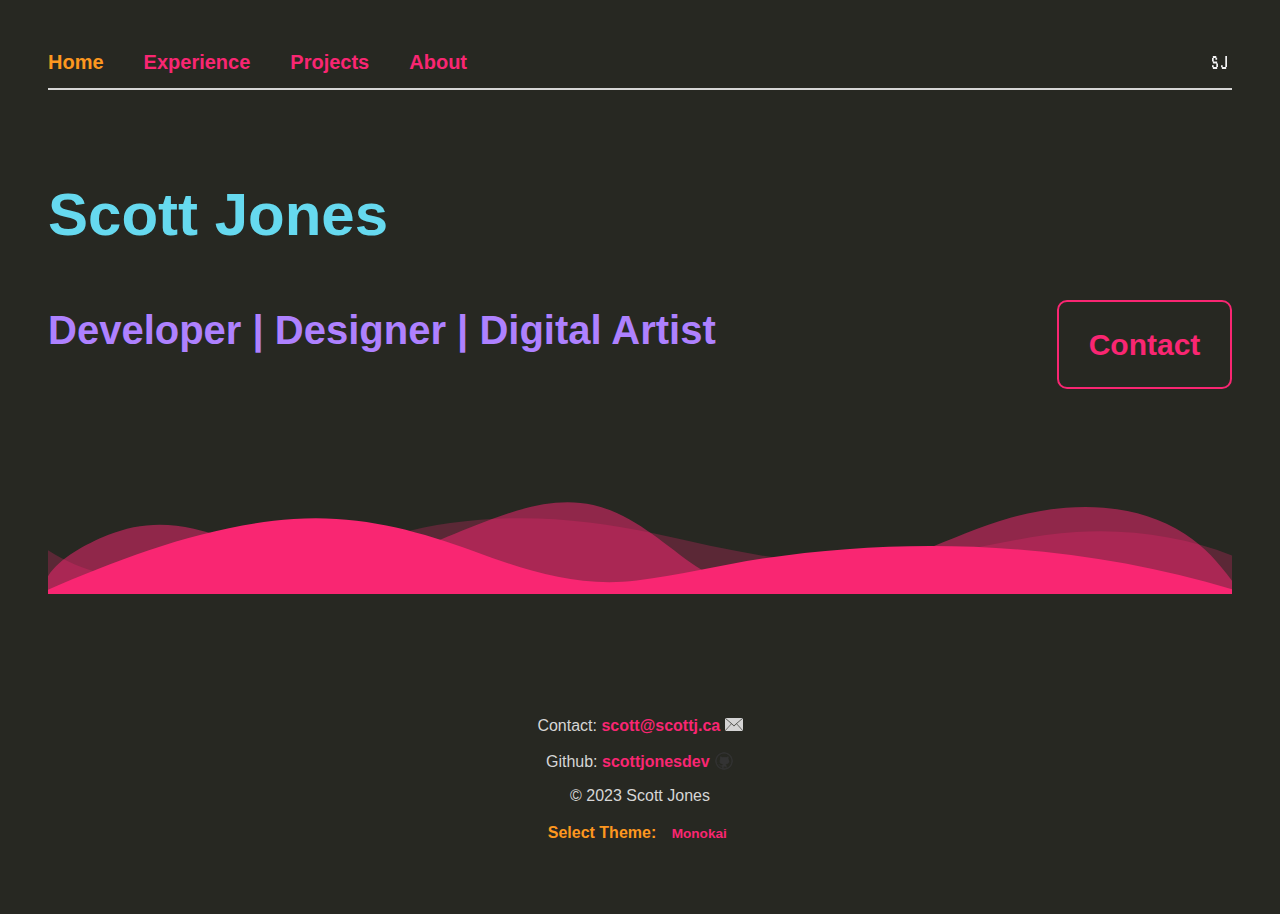
<file: index.html>
<!DOCTYPE html>
<html class="default">
	<head>
		<meta charset="utf-8">
		<meta name="viewport" content="width=device-width">
		<meta name="description" content="eportfolio for developer">
		<meta name="keywords" content="developer, designer, code, artist, programmer, eportfolio">
		<meta name="author" content="Scott Jones">
		<meta name="viewport" content="width=device-width, initial-scale=1.0">
		<title>Scott Jones</title>
		<link rel="apple-touch-icon" sizes="180x180" href="favicon/apple-touch-icon.png">
		<link rel="icon" type="image/png" sizes="32x32" href="favicon/favicon-32x32.png">
		<link rel="icon" type="image/png" sizes="16x16" href="favicon/favicon-16x16.png">
		<link rel="manifest" href="favicon/site.webmanifest">
		<link rel="mask-icon" href="favicon/safari-pinned-tab.svg" color="#43379e">
		<meta name="msapplication-TileColor" content="#da532c">
		<meta name="theme-color" content="#43379e">
		<link rel="stylesheet" href="css/style.css">
		<script src="scripts/theme-selector.js" type="module"></script>
		<script src="scripts/active-nav.js" defer></script>
	</head>
</head>
<a id="top"></a>
<header>
</a>
<div>
	<nav>
		<img src="SVG/sj.svg" alt="SJ" class="logo" type="image">
		<ul>
			<li><a href="index.html" class="nav-text">Home</a></li>
			<li><a href="experience.html" class="nav-text">Experience</a></li>
			<li><a href="projects.html" class="nav-text">Projects</a></li>
			<li><a href="about.html" class="nav-text">About</a></li>
			<li><img src="SVG/sj.svg" alt="SJ" class="logo2" type="image"></li>
		</ul>
	</nav>
</div>
</header>
<body>
<section class="content">
    <div>
        <h1 class="brand">Scott Jones</h1>
        <a href="mailto:scott@scottj.ca" class="contact">Contact</a>    
            <h2 class="brand2">Developer | Designer | Digital Artist</h2>
            <a href="mailto:scott@scottj.ca" class="contact2">Contact</a>
            <div class="clear"></div> 
        <div id="swirl" style="overflow: hidden;">
            <svg
            class="swirl-animation"
            preserveAspectRatio="none"
            viewBox="0 0 1200 120"
            xmlns="http://www.w3.org/2000/svg"
            >
            <path
            d="M0 0v46.29c47.79 22.2 103.59 32.17 158 28 70.36-5.37 136.33-33.31 206.8-37.5 73.84-4.36 147.54 16.88 218.2 35.26 69.27 18 138.3 24.88 209.4 13.08 36.15-6 69.85-17.84 104.45-29.34C989.49 25 1113-14.29 1200 52.47V0z"
            opacity=".25"
            />
            <path
              d="M0 0v15.81c13 21.11 27.64 41.05 47.69 56.24C99.41 111.27 165 111 224.58 91.58c31.15-10.15 60.09-26.07 89.67-39.8 40.92-19 84.73-46 130.83-49.67 36.26-2.85 70.9 9.42 98.6 31.56 31.77 25.39 62.32 62 103.63 73 40.44 10.79 81.35-6.69 119.13-24.28s75.16-39 116.92-43.05c59.73-5.85 113.28 22.88 168.9 38.84 30.2 8.66 59 6.17 87.09-7.5 22.43-10.89 48-26.93 60.65-49.24V0z"
              opacity=".5"
            />
            <path d="M0 0v5.63C149.93 59 314.09 71.32 475.83 42.57c43-7.64 84.23-20.12 127.61-26.46 59-8.63 112.48 12.24 165.56 35.4C827.93 77.22 886 95.24 951.2 90c86.53-7 172.46-45.71 248.8-84.81V0z" />
          </svg>
        </div>
        <div class="clear"></div> 
    </div>
</section>
</body>
<footer>
	<div class="clear"></div>
	<p>Contact: <a href="mailto:scott@scottj.ca">scott@scottj.ca <img src="photos/mail.svg" class="mail" alt="Mail"></a></p>
	<p>Github: <a href="https://github.com/scottjonesdev" target="_blank">scottjonesdev <img src="photos/github2.png" class="github" alt="github logo"></a></p>
	<p>© 2023 Scott Jones</p>
	<div class="theme">
	<label>Select Theme:</label>
	<select id="theme-selector">
		<option value="monokai">Monokai</option>
  		<option value="purple">Purple</option>
  		<option value="grayscale">Grayscale</option>
	</select>
	</div>
</footer>
</file>
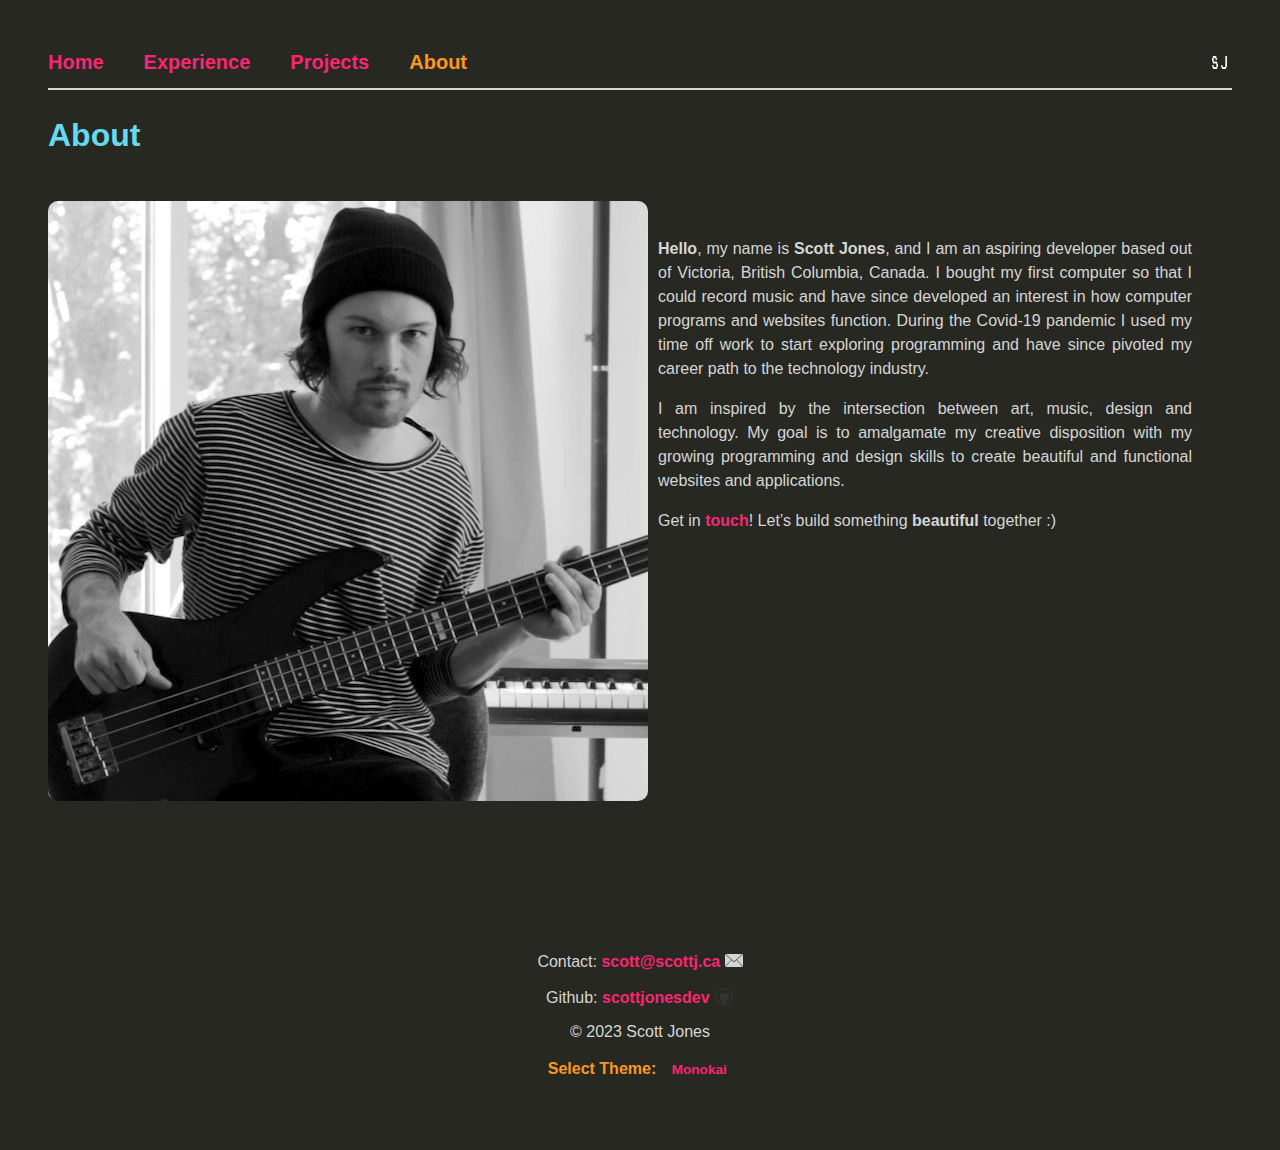
<file: about.html>
<!DOCTYPE html>
<html class="default">
	<head>
		<meta charset="utf-8">
		<meta name="viewport" content="width=device-width">
		<meta name="description" content="eportfolio for developer">
		<meta name="keywords" content="developer, designer, code, artist, programmer, eportfolio">
		<meta name="author" content="Scott Jones">
		<meta name="viewport" content="width=device-width, initial-scale=1.0">
		<title>Scott Jones</title>
		<link rel="apple-touch-icon" sizes="180x180" href="favicon/apple-touch-icon.png">
		<link rel="icon" type="image/png" sizes="32x32" href="favicon/favicon-32x32.png">
		<link rel="icon" type="image/png" sizes="16x16" href="favicon/favicon-16x16.png">
		<link rel="manifest" href="favicon/site.webmanifest">
		<link rel="mask-icon" href="favicon/safari-pinned-tab.svg" color="#43379e">
		<meta name="msapplication-TileColor" content="#da532c">
		<meta name="theme-color" content="#43379e">
		<link rel="stylesheet" href="css/style.css">
		<script src="scripts/theme-selector.js" type="module"></script>
		<script src="scripts/active-nav.js" defer></script>
	</head>
</head>
<a id="top"></a>
<header>
</a>
<div>
	<nav>
		<img src="SVG/sj.svg" alt="SJ" class="logo" type="image">
		<ul>
			<li><a href="index.html" class="nav-text">Home</a></li>
			<li><a href="experience.html" class="nav-text">Experience</a></li>
			<li><a href="projects.html" class="nav-text">Projects</a></li>
			<li><a href="about.html" class="nav-text">About</a></li>
			<li><img src="SVG/sj.svg" alt="SJ" class="logo2" type="image"></li>
		</ul>
	</nav>
</div>
</header>
<body>
<section class="content" markdown="1"><h1 id="about">About</h1>
<p><img src="photos/headshot2.jpg" class="headshot" alt="Headshot" style="max-width: 100%"></p>
<p><div class="about" markdown="1"><p><strong>Hello</strong>, my name is <strong>Scott Jones</strong>, and I am an aspiring developer based out of Victoria, British Columbia, Canada. I bought my first computer so that I could record music and have since developed an interest in how computer programs and websites function. During the Covid-19 pandemic I used my time off work to start exploring programming and have since pivoted my career path to the technology industry. </p>
<p>I am inspired by the intersection between art, music, design and technology. My goal is to amalgamate my creative disposition with my growing programming and design skills to create beautiful and functional websites and applications.</p>
<p>Get in <a href="mailto:scott@scottj.ca">touch</a>! Let’s build something <strong>beautiful</strong> together :)</p></div></p>
<p><div class="clear"></div></p></section>
</body>
<footer>
	<div class="clear"></div>
	<p>Contact: <a href="mailto:scott@scottj.ca">scott@scottj.ca <img src="photos/mail.svg" class="mail" alt="Mail"></a></p>
	<p>Github: <a href="https://github.com/scottjonesdev" target="_blank">scottjonesdev <img src="photos/github2.png" class="github" alt="github logo"></a></p>
	<p>© 2023 Scott Jones</p>
	<div class="theme">
	<label>Select Theme:</label>
	<select id="theme-selector">
		<option value="monokai">Monokai</option>
  		<option value="purple">Purple</option>
  		<option value="grayscale">Grayscale</option>
	</select>
	</div>
</footer>
</file>
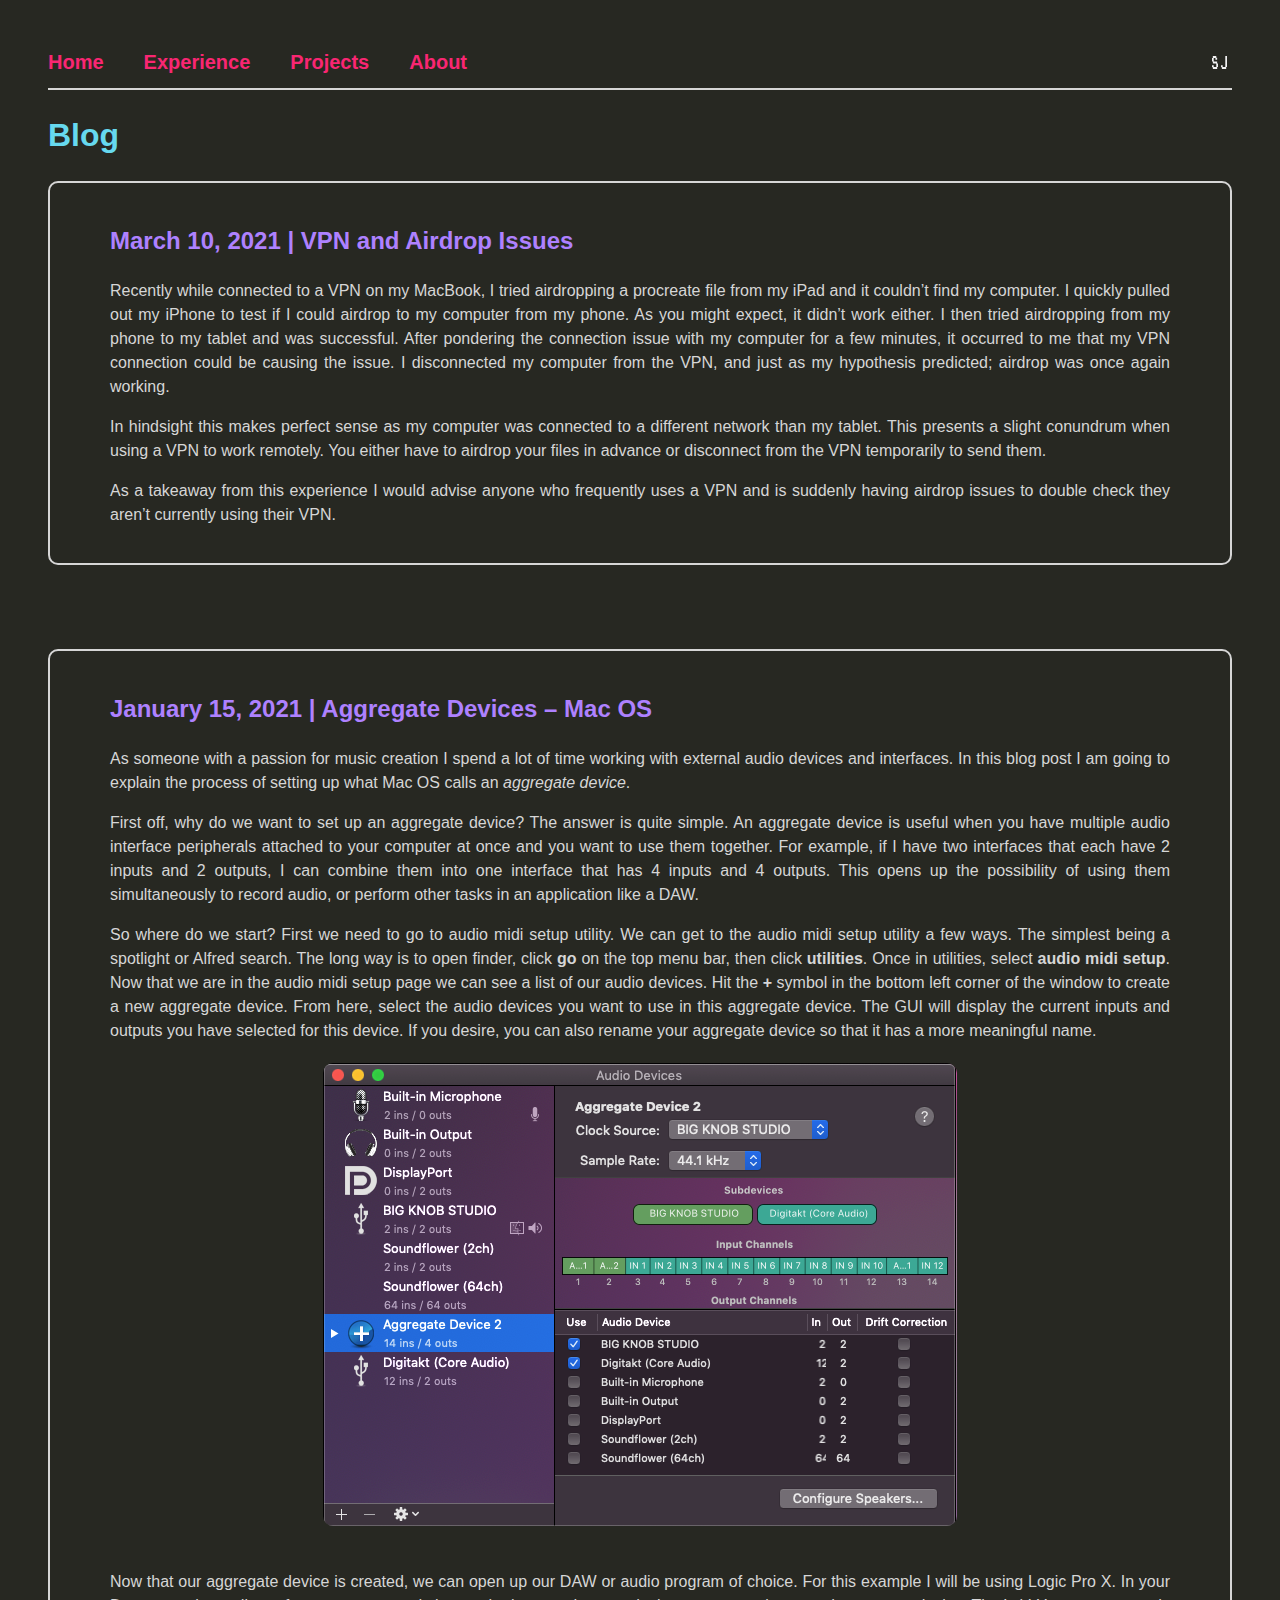
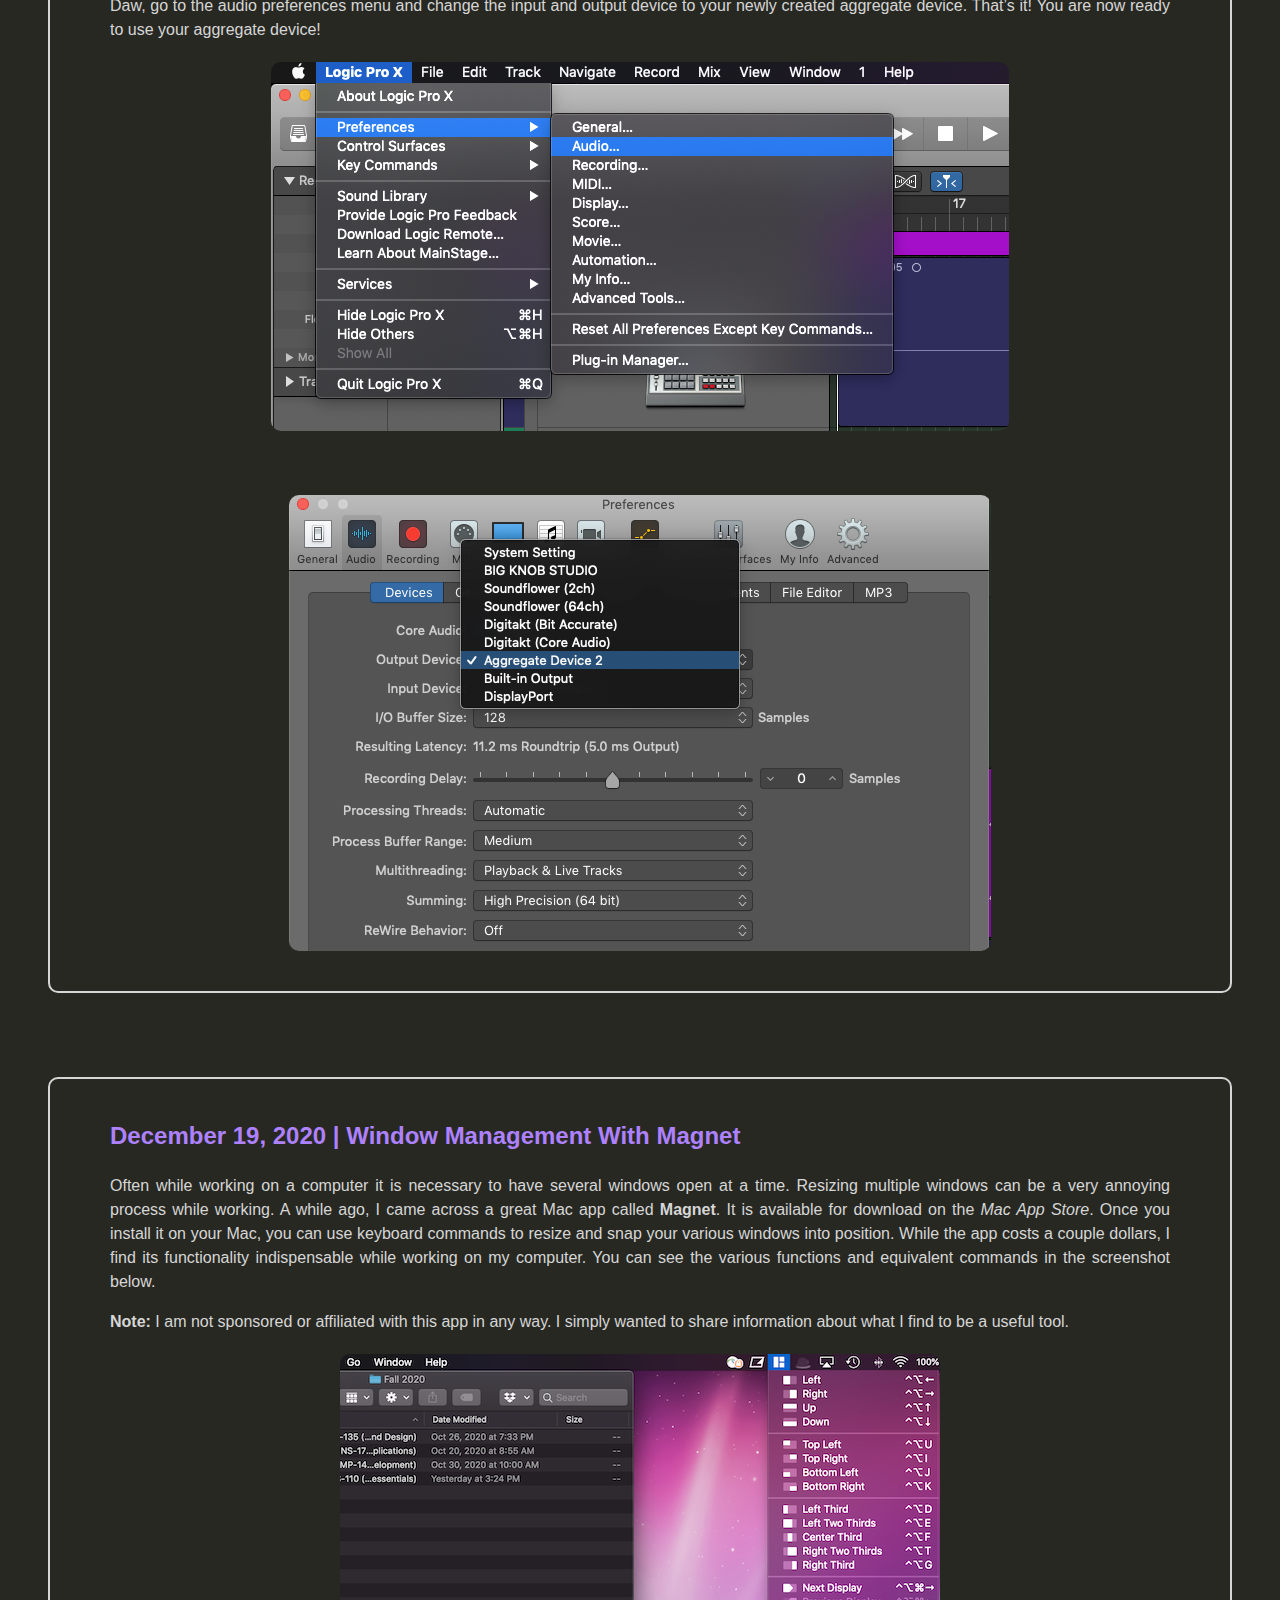
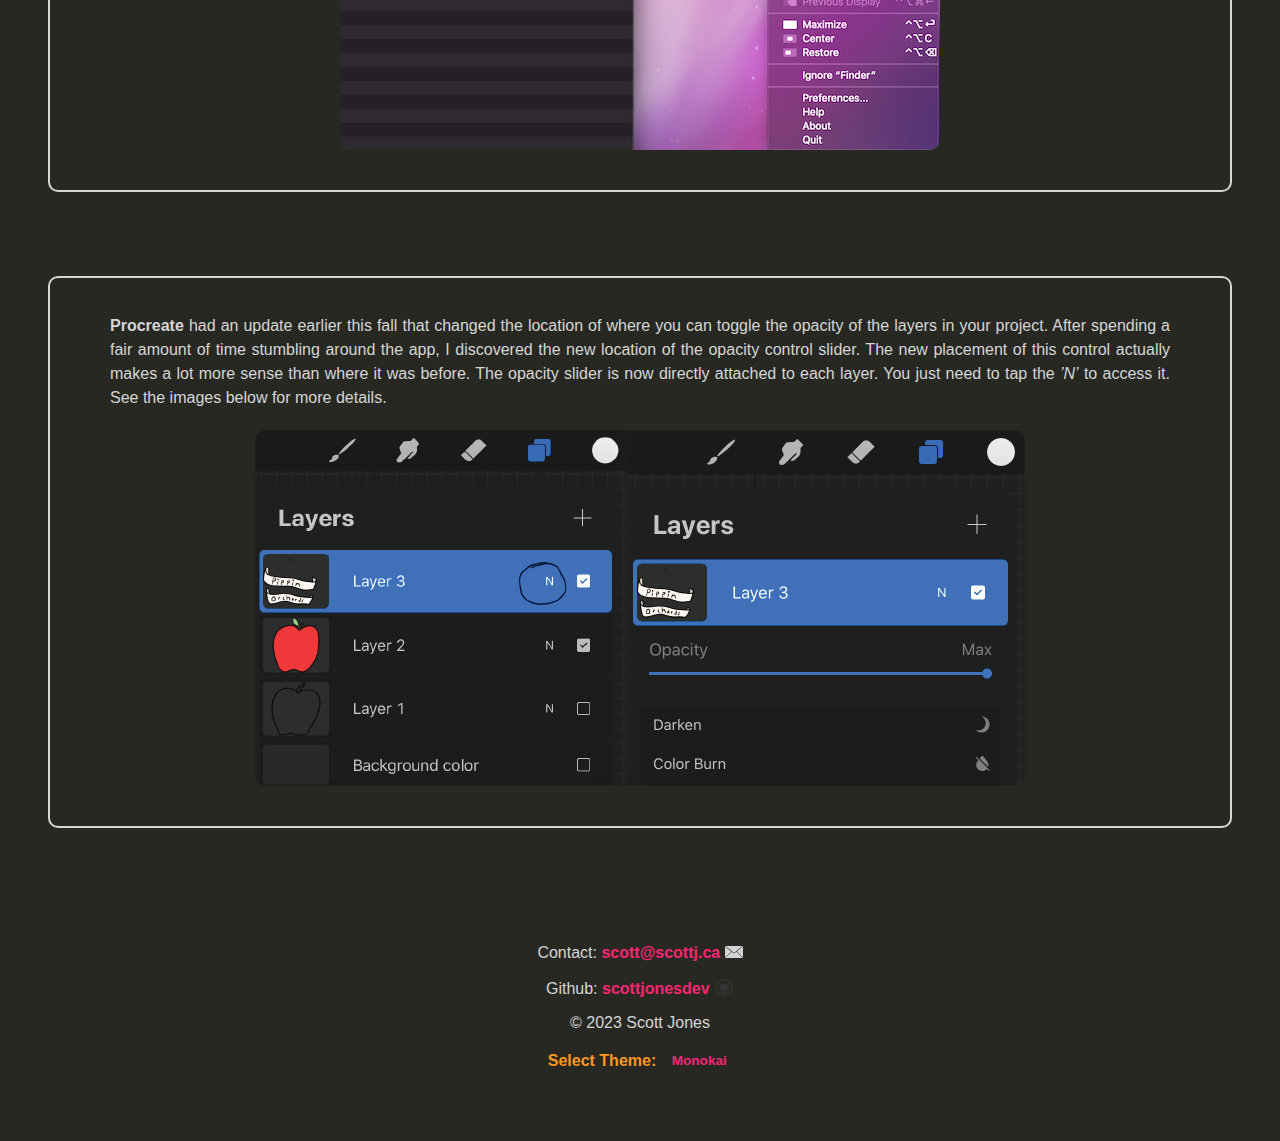
<file: blog.html>
<!DOCTYPE html>
<html class="default">
	<head>
		<meta charset="utf-8">
		<meta name="viewport" content="width=device-width">
		<meta name="description" content="eportfolio for developer">
		<meta name="keywords" content="developer, designer, code, artist, programmer, eportfolio">
		<meta name="author" content="Scott Jones">
		<meta name="viewport" content="width=device-width, initial-scale=1.0">
		<title>Scott Jones</title>
		<link rel="apple-touch-icon" sizes="180x180" href="favicon/apple-touch-icon.png">
		<link rel="icon" type="image/png" sizes="32x32" href="favicon/favicon-32x32.png">
		<link rel="icon" type="image/png" sizes="16x16" href="favicon/favicon-16x16.png">
		<link rel="manifest" href="favicon/site.webmanifest">
		<link rel="mask-icon" href="favicon/safari-pinned-tab.svg" color="#43379e">
		<meta name="msapplication-TileColor" content="#da532c">
		<meta name="theme-color" content="#43379e">
		<link rel="stylesheet" href="css/style.css">
		<script src="scripts/theme-selector.js" type="module"></script>
		<script src="scripts/active-nav.js" defer></script>
	</head>
</head>
<a id="top"></a>
<header>
</a>
<div>
	<nav>
		<img src="SVG/sj.svg" alt="SJ" class="logo" type="image">
		<ul>
			<li><a href="index.html" class="nav-text">Home</a></li>
			<li><a href="experience.html" class="nav-text">Experience</a></li>
			<li><a href="projects.html" class="nav-text">Projects</a></li>
			<li><a href="about.html" class="nav-text">About</a></li>
			<li><img src="SVG/sj.svg" alt="SJ" class="logo2" type="image"></li>
		</ul>
	</nav>
</div>
</header>
<body>
<section class="content" markdown="1"><h1 id="blog">Blog</h1>
<p><div class="blog1" markdown="1"><h2 id="march102021vpnandairdropissues">March 10, 2021 | VPN and Airdrop Issues</h2>
<p>Recently while connected to a VPN on my MacBook, I tried airdropping a procreate file from my iPad and it couldn’t find my computer. I quickly pulled out my iPhone to test if I could airdrop to my computer from my phone. As you might expect, it didn’t work either. I then tried airdropping from my phone to my tablet and was successful. After pondering the connection issue with my computer for a few minutes, it occurred to me that my VPN connection could be causing the issue. I disconnected my computer from the VPN, and just as my hypothesis predicted; airdrop was once again working.</p>
<p>In hindsight this makes perfect sense as my computer was connected to a different network than my tablet. This presents a slight conundrum when using a VPN to work remotely. You either have to airdrop your files in advance or disconnect from the VPN temporarily to send them.</p>
<p>As a takeaway from this experience I would advise anyone who frequently uses a VPN and is suddenly having airdrop issues to double check they aren’t currently using their VPN.</p></div></p>
<p><br>
<br></p>
<p><div class="blog1" markdown="1"><h2 id="january152021aggregatedevicesmacos">January 15, 2021 | Aggregate Devices – Mac OS</h2>
<p>As someone with a passion for music creation I spend a lot of time working with external audio devices and interfaces. In this blog post I am going to explain the process of setting up what Mac OS calls an <em>aggregate device</em>. </p>
<p>First off, why do we want to set up an aggregate device? The answer is quite simple. An aggregate device is useful when you have multiple audio interface peripherals attached to your computer at once and you want to use them together. For example, if I have two interfaces that each have 2 inputs and 2 outputs, I can combine them into one interface that has 4 inputs and 4 outputs. This opens up the possibility of using them simultaneously to record audio, or perform other tasks in an application like a DAW. </p>
<p>So where do we start? First we need to go to audio midi setup utility. We can get to the audio midi setup utility a few ways. The simplest being a spotlight or Alfred search. The long way is to open finder, click <strong>go</strong> on the top menu bar, then click <strong>utilities</strong>. Once in utilities, select <strong>audio midi setup</strong>. Now that we are in the audio midi setup page we can see a list of our audio devices. Hit the <strong>+</strong> symbol in the bottom left corner of the window to create a new aggregate device. From here, select the audio devices you want to use in this aggregate device. The GUI will display the current inputs and outputs you have selected for this device. If you desire, you can also rename your aggregate device so that it has a more meaningful name.</p>
<p><img src="photos/aggregate1.png" class="blog-image" alt="aggregate device set-up" style= "max-width: 100%"><br />
Now that our aggregate device is created, we can open up our DAW or audio program of choice. For this example I will be using Logic Pro X. In your Daw, go to the audio preferences menu and change the input and output device to your newly created aggregate device. That’s it! You are now ready to use your aggregate device!</p>
<img src="photos/aggregate3.png" class="blog-image" alt="logic preferences" style= "max-width: 100%"><br />
<img src="photos/aggregate2.png" class="blog-image" alt="logic preferences" style= "max-width: 100%">    </p></div></p>
<p><br>
<br></p>
<p><div class="blog1" markdown="1"><h2 id="december192020windowmanagementwithmagnet">December 19, 2020 | Window Management With Magnet</h2>
<p>Often while working on a computer it is necessary to have several windows open at a time. Resizing multiple windows can be a very annoying process while working. A while ago, I came across a great Mac app called <strong>Magnet</strong>. It is available for download on the <em>Mac App Store</em>. Once you install it on your Mac, you can use keyboard commands to resize and snap your various windows into position. While the app costs a couple dollars, I find its functionality indispensable while working on my computer. You can see the various functions and equivalent commands in the screenshot below.</p>
<p><strong>Note:</strong> I am not sponsored or affiliated with this app in any way. I simply wanted to share information about what I find to be a useful tool.
<img src="photos/magnet.png" class="blog-image" alt="magnet" style= "max-width: 100%"></p></div></p>
<p><br>
<br></p>
<p><div class="blog1" markdown="1"><p><strong>Procreate</strong> had an update earlier this fall that changed the location of where you can toggle the opacity of the layers in your project. After spending a fair amount of time stumbling around the app, I discovered the new location of the opacity control slider. The new placement of this control actually makes a lot more sense than where it was before. The opacity slider is now directly attached to each layer. You just need to tap the <em>’N’</em> to access it. See the images below for more details.
<img src="photos/opacity.png" class="blog-image" alt="opacity" style= "max-width: 100%"></p></div></p></section>
<div class="clear"></div>
</body>
<footer>
	<div class="clear"></div>
	<p>Contact: <a href="mailto:scott@scottj.ca">scott@scottj.ca <img src="photos/mail.svg" class="mail" alt="Mail"></a></p>
	<p>Github: <a href="https://github.com/scottjonesdev" target="_blank">scottjonesdev <img src="photos/github2.png" class="github" alt="github logo"></a></p>
	<p>© 2023 Scott Jones</p>
	<div class="theme">
	<label>Select Theme:</label>
	<select id="theme-selector">
		<option value="monokai">Monokai</option>
  		<option value="purple">Purple</option>
  		<option value="grayscale">Grayscale</option>
	</select>
	</div>
</footer>
</file>
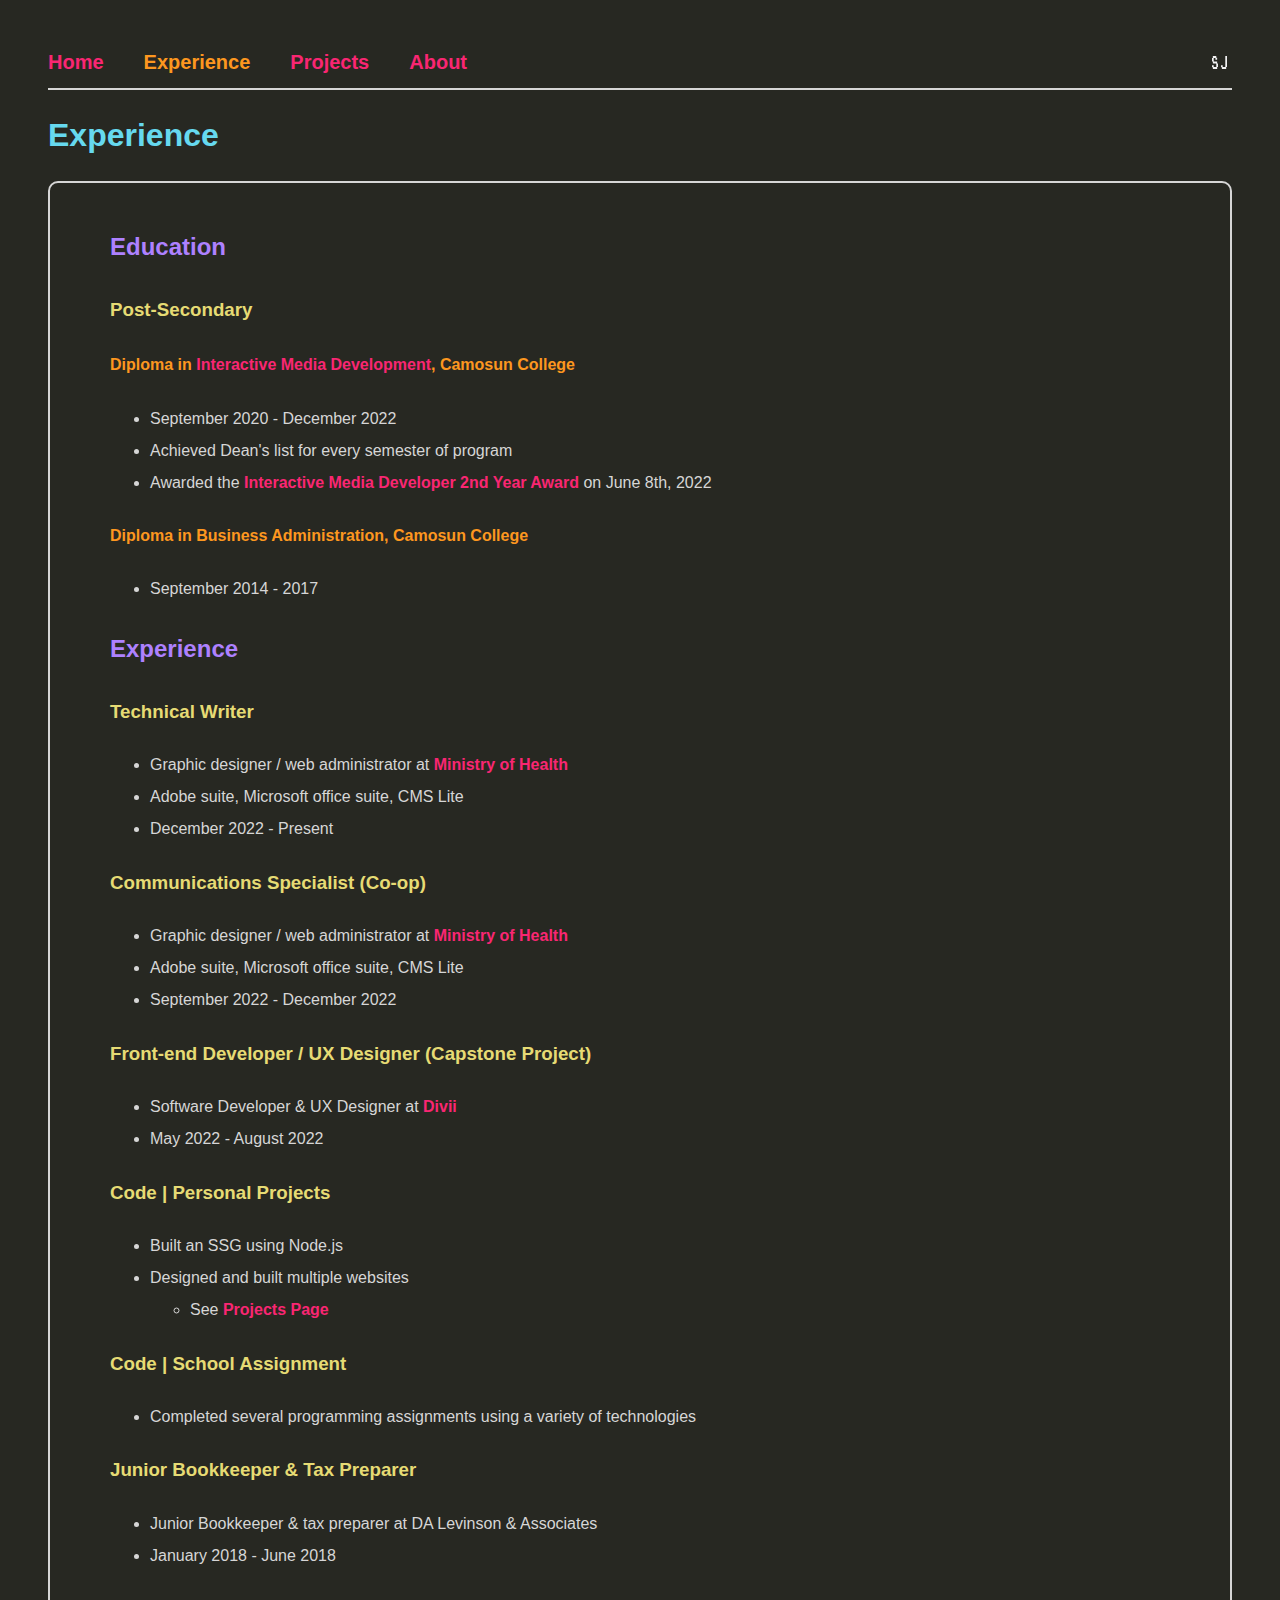
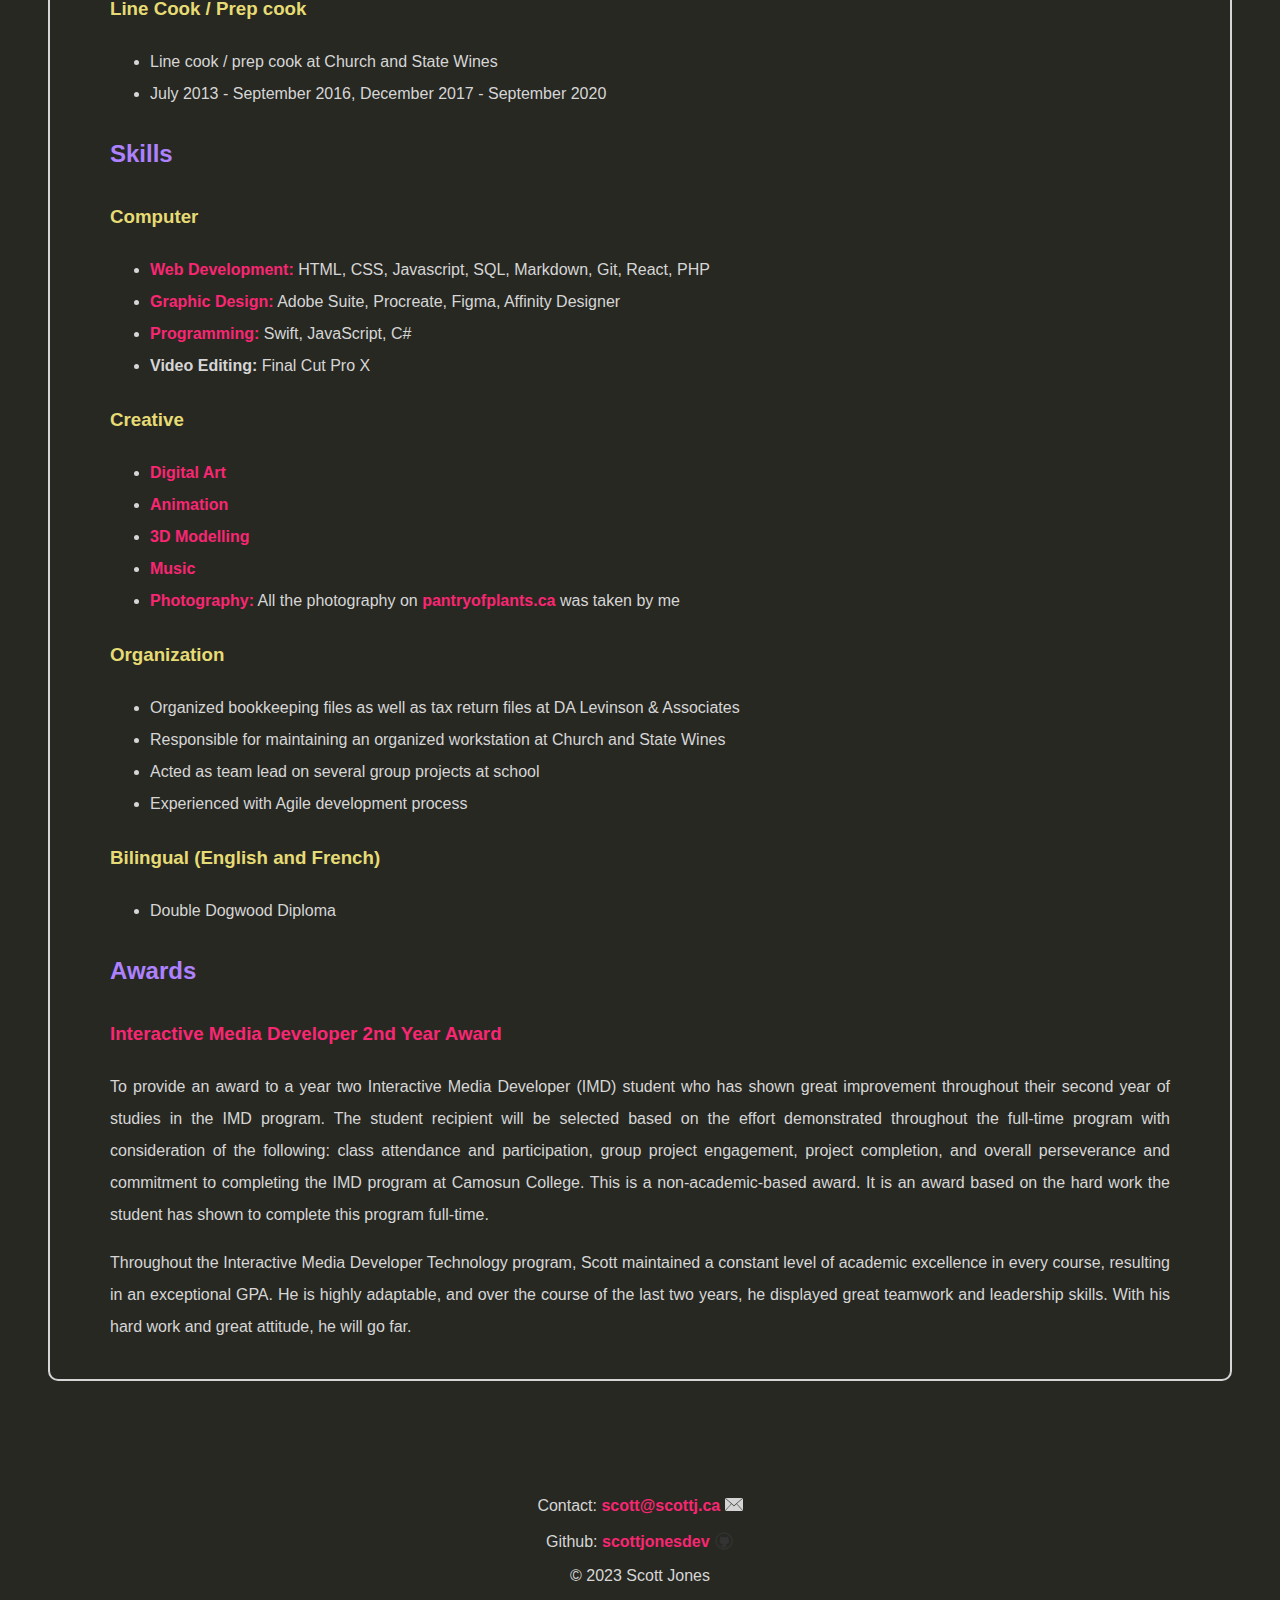
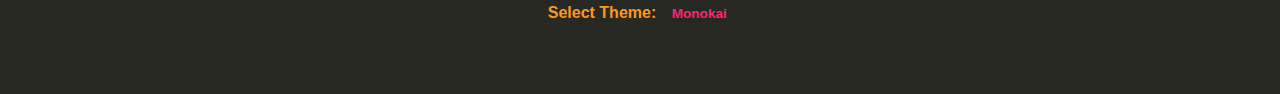
<file: experience.html>
<!DOCTYPE html>
<html class="default">
	<head>
		<meta charset="utf-8">
		<meta name="viewport" content="width=device-width">
		<meta name="description" content="eportfolio for developer">
		<meta name="keywords" content="developer, designer, code, artist, programmer, eportfolio">
		<meta name="author" content="Scott Jones">
		<meta name="viewport" content="width=device-width, initial-scale=1.0">
		<title>Scott Jones</title>
		<link rel="apple-touch-icon" sizes="180x180" href="favicon/apple-touch-icon.png">
		<link rel="icon" type="image/png" sizes="32x32" href="favicon/favicon-32x32.png">
		<link rel="icon" type="image/png" sizes="16x16" href="favicon/favicon-16x16.png">
		<link rel="manifest" href="favicon/site.webmanifest">
		<link rel="mask-icon" href="favicon/safari-pinned-tab.svg" color="#43379e">
		<meta name="msapplication-TileColor" content="#da532c">
		<meta name="theme-color" content="#43379e">
		<link rel="stylesheet" href="css/style.css">
		<script src="scripts/theme-selector.js" type="module"></script>
		<script src="scripts/active-nav.js" defer></script>
	</head>
</head>
<a id="top"></a>
<header>
</a>
<div>
	<nav>
		<img src="SVG/sj.svg" alt="SJ" class="logo" type="image">
		<ul>
			<li><a href="index.html" class="nav-text">Home</a></li>
			<li><a href="experience.html" class="nav-text">Experience</a></li>
			<li><a href="projects.html" class="nav-text">Projects</a></li>
			<li><a href="about.html" class="nav-text">About</a></li>
			<li><img src="SVG/sj.svg" alt="SJ" class="logo2" type="image"></li>
		</ul>
	</nav>
</div>
</header>
<body>
<section class="content" markdown="1"><h1 id="experience">Experience</h1>
<p><div class="resumeSpacing" markdown="1"><h2 id="education">Education</h2>
<h3 id="postsecondary">Post-Secondary</h3>
<h4 id="diplomainahrefhttpscamosuncaprogramscoursesfindprograminteractivemediadevelopertechnologistdiplomatarget_blankidresumeinteractivemediadevelopmentacamosuncollege">Diploma in <a href="https://camosun.ca/programs-courses/find-program/interactive-media-developer-technologist-diploma" target="_blank" id="resume">Interactive Media Development</a>, Camosun College</h4>
<ul>
<li>September 2020 - December 2022</li>
<li>Achieved Dean's list for every semester of program</li>
<li>Awarded the <a href="https://camosun.ca/news/school-trades-technology-2022-awards#cs" target="_blank"> Interactive Media Developer 2nd Year Award</a> on June 8th, 2022</li>
</ul>
<h4 id="diplomainbusinessadministrationcamosuncollege">Diploma in Business Administration, Camosun College</h4>
<ul>
<li>September 2014 - 2017     </li>
</ul>
<h2 id="experience">Experience</h2>
<h3 id="technicalwriter">Technical Writer</h3>
<ul>
<li>Graphic designer / web administrator at <a href="https://www2.gov.bc.ca/gov/content?id=81DB166CB943452DA726FC5F028F2E34">Ministry of Health</a></li>
<li>Adobe suite, Microsoft office suite, CMS Lite</li>
<li>December 2022 - Present</li>
</ul>
<h3 id="communicationsspecialistcoop">Communications Specialist (Co-op)</h3>
<ul>
<li>Graphic designer / web administrator at <a href="https://www2.gov.bc.ca/gov/content?id=81DB166CB943452DA726FC5F028F2E34">Ministry of Health</a></li>
<li>Adobe suite, Microsoft office suite, CMS Lite</li>
<li>September 2022 - December 2022</li>
</ul>
<h3 id="frontenddeveloperuxdesignercapstoneproject">Front-end Developer /  UX Designer (Capstone Project)</h3>
<ul>
<li>Software Developer &amp; UX Designer at <a href="https://www.divii.ca">Divii</a></li>
<li>May 2022 - August 2022</li>
</ul>
<h3 id="codepersonalprojects">Code | Personal Projects</h3>
<ul>
<li>Built an SSG using Node.js</li>
<li>Designed and built multiple websites<ul>
<li>See <a href="projects.html" target="_blank">Projects Page</a></li></ul></li>
</ul>
<h3 id="codeschoolassignment">Code | School Assignment</h3>
<ul>
<li>Completed several programming assignments using a variety of technologies</li>
</ul>
<h3 id="juniorbookkeepertaxpreparer">Junior Bookkeeper &amp; Tax Preparer</h3>
<ul>
<li>Junior Bookkeeper &amp; tax preparer at DA Levinson &amp; Associates</li>
<li>January 2018 - June 2018</li>
</ul>
<h3 id="linecookprepcook">Line Cook / Prep cook</h3>
<ul>
<li>Line cook / prep cook at Church and State Wines</li>
<li>July 2013 - September 2016, December 2017 - September 2020</li>
</ul>
<h2 id="skills">Skills</h2>
<h3 id="computer">Computer</h3>
<ul>
<li><a href="projects.html#web" target="_blank">Web Development:</a> HTML, CSS, Javascript, SQL, Markdown, Git, React, PHP</li>
<li><a href="projects#design" target="_blank">Graphic Design:</a> Adobe Suite, Procreate, Figma, Affinity Designer</li>
<li><a href="projects#web" target="_blank">Programming:</a> Swift, JavaScript, C#</li>
<li><strong>Video Editing:</strong> Final Cut Pro X</li>
</ul>
<h3 id="creative">Creative</h3>
<ul>
<li><a href="art.html" target="_blank">Digital Art</a></li>
<li><a href="animation.html" target="_blank">Animation</a></li>
<li><a href="animation.html#3d" target="_blank">3D Modelling</a></li>
<li><a href="https://treenotemusic.ca" target="_blank">Music</a></li>
<li><a href="https://pantryofplants.ca" target="_blank">Photography:</a> All the photography on <a href="https://pantryofplants.ca" target="_blank">pantryofplants.ca</a> was taken by me</li>
</ul>
<h3 id="organization">Organization</h3>
<ul>
<li>Organized bookkeeping files as well as tax return files at DA Levinson &amp; Associates</li>
<li>Responsible for maintaining an organized workstation at Church and State Wines</li>
<li>Acted as team lead on several group projects at school</li>
<li>Experienced with Agile development process</li>
</ul>
<h3 id="bilingualenglishandfrench">Bilingual (English and French)</h3>
<ul>
<li>Double Dogwood Diploma</li>
</ul>
<h2 id="awards">Awards</h2>
<h3 id="ahrefhttpscamosuncanewsschooltradestechnology2022awardscstarget_blankinteractivemediadeveloper2ndyearawarda"><a href="https://camosun.ca/news/school-trades-technology-2022-awards#cs" target="_blank"> Interactive Media Developer 2nd Year Award</a></h3>
<p>To provide an award to a year two Interactive Media Developer (IMD) student who has shown great improvement throughout their second year of studies in the IMD program. The student recipient will be selected based on the effort demonstrated throughout the full-time program with consideration of the following: class attendance and participation, group project engagement, project completion, and overall perseverance and commitment to completing the IMD program at Camosun College. This is a non-academic-based award. It is an award based on the hard work the student has shown to complete this program full-time.</p>
<p>Throughout the Interactive Media Developer Technology program, Scott maintained a constant level of academic excellence in every course, resulting in an exceptional GPA. He is highly adaptable, and over the course of the last two years, he displayed great teamwork and leadership skills. With his hard work and great attitude, he will go far.</p></div></p></section>
</body>
<footer>
	<div class="clear"></div>
	<p>Contact: <a href="mailto:scott@scottj.ca">scott@scottj.ca <img src="photos/mail.svg" class="mail" alt="Mail"></a></p>
	<p>Github: <a href="https://github.com/scottjonesdev" target="_blank">scottjonesdev <img src="photos/github2.png" class="github" alt="github logo"></a></p>
	<p>© 2023 Scott Jones</p>
	<div class="theme">
	<label>Select Theme:</label>
	<select id="theme-selector">
		<option value="monokai">Monokai</option>
  		<option value="purple">Purple</option>
  		<option value="grayscale">Grayscale</option>
	</select>
	</div>
</footer>
</file>
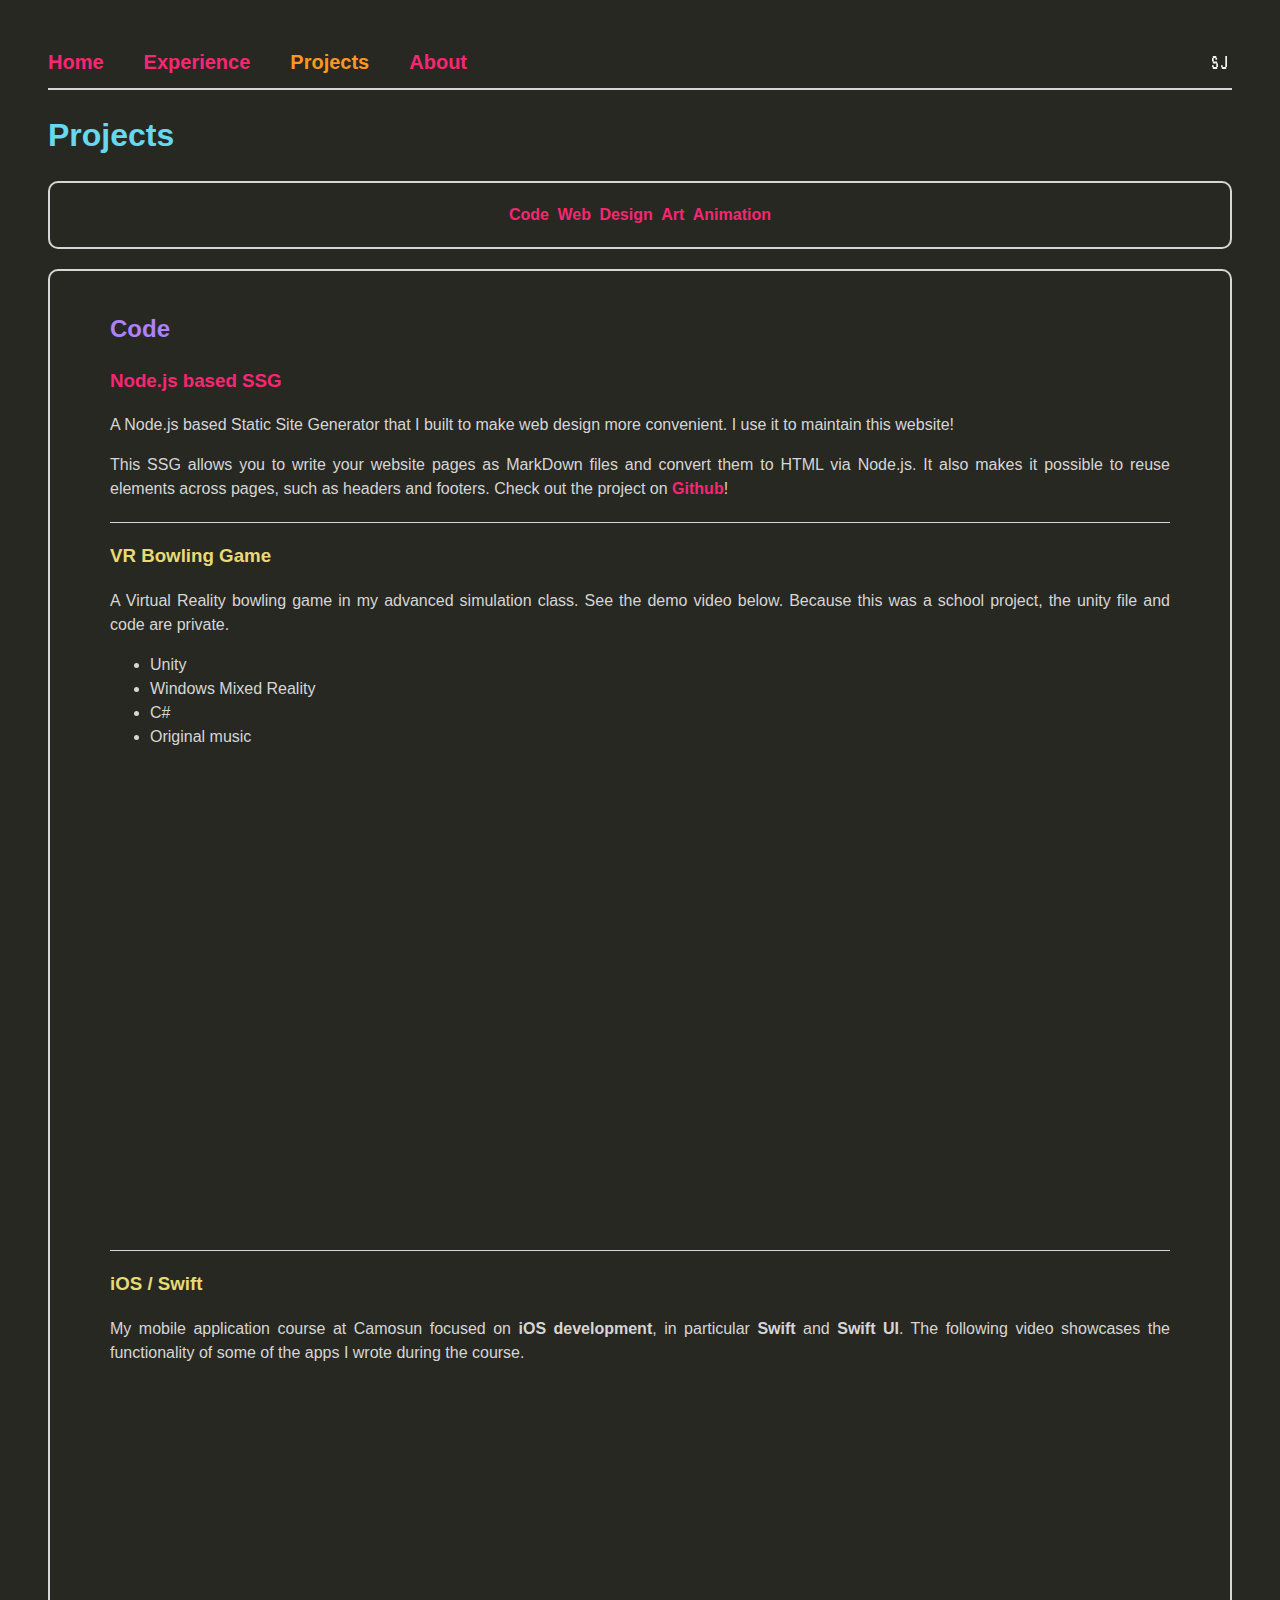
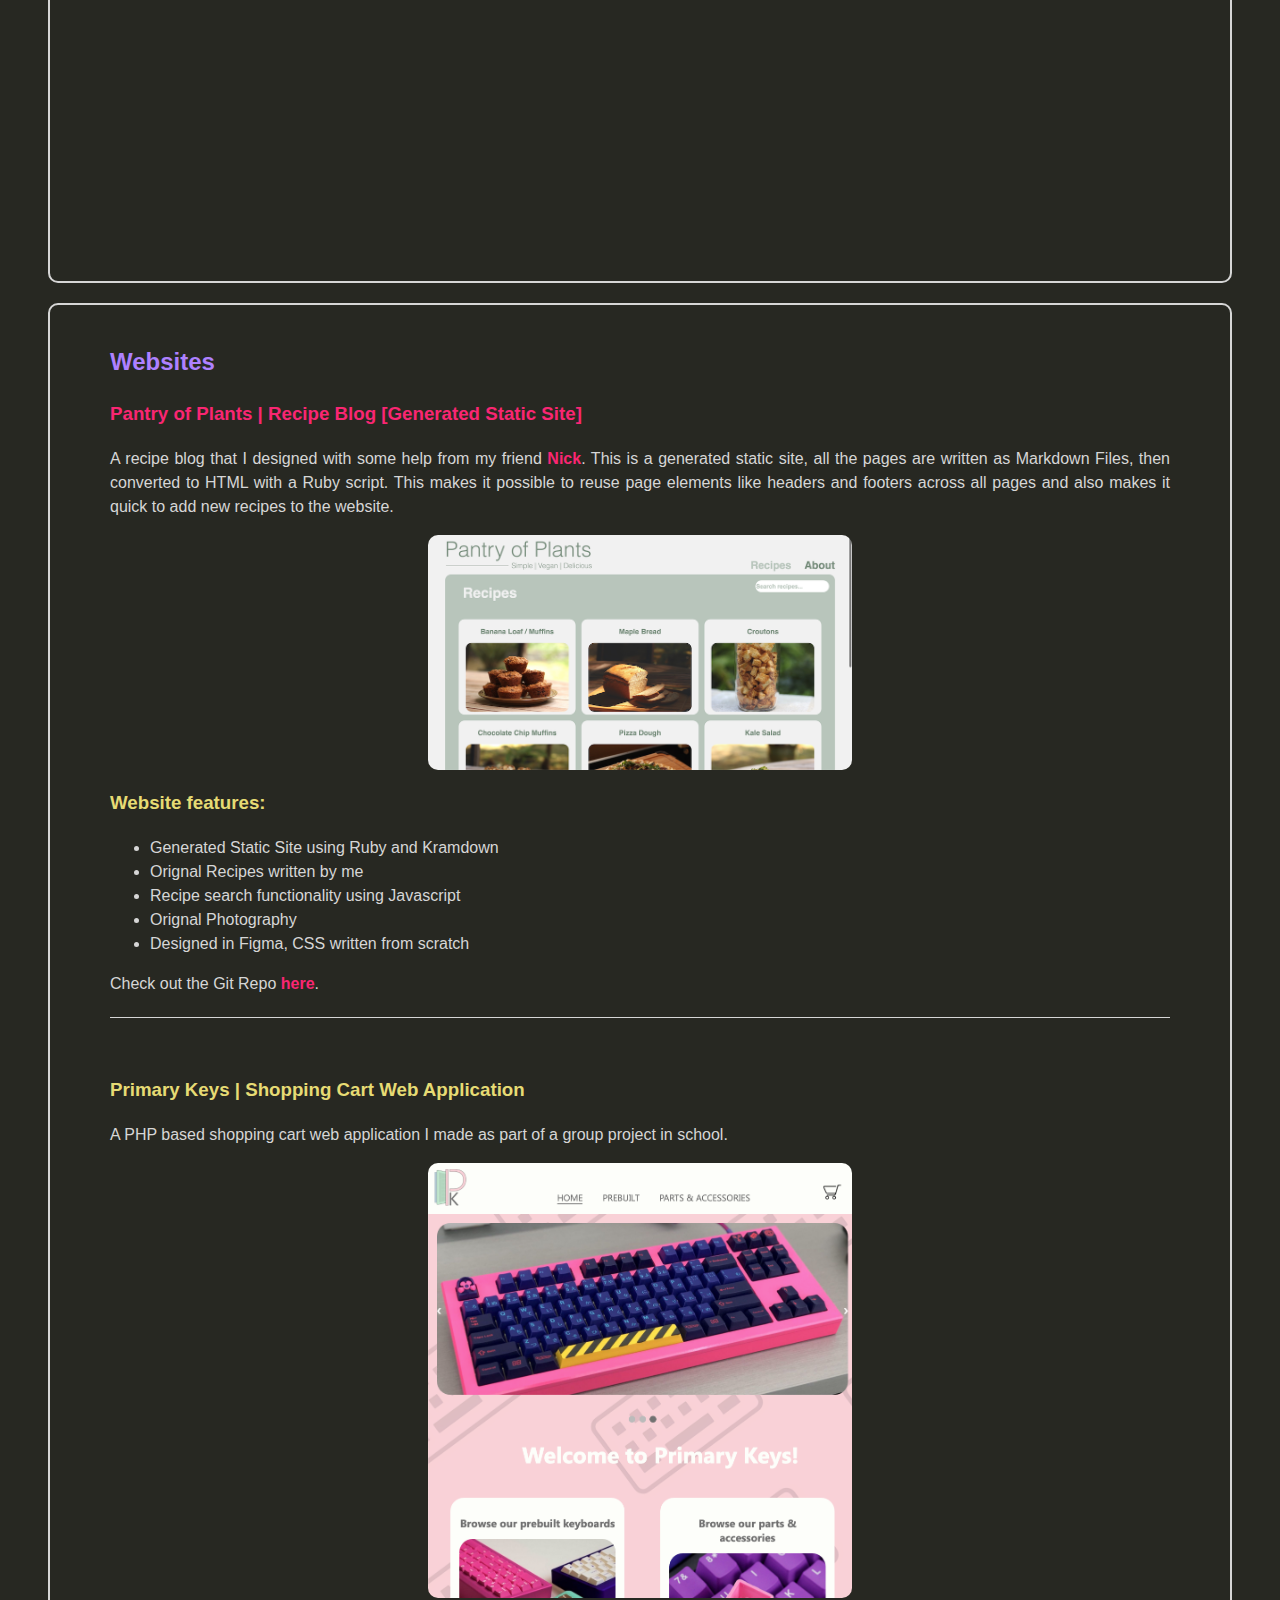
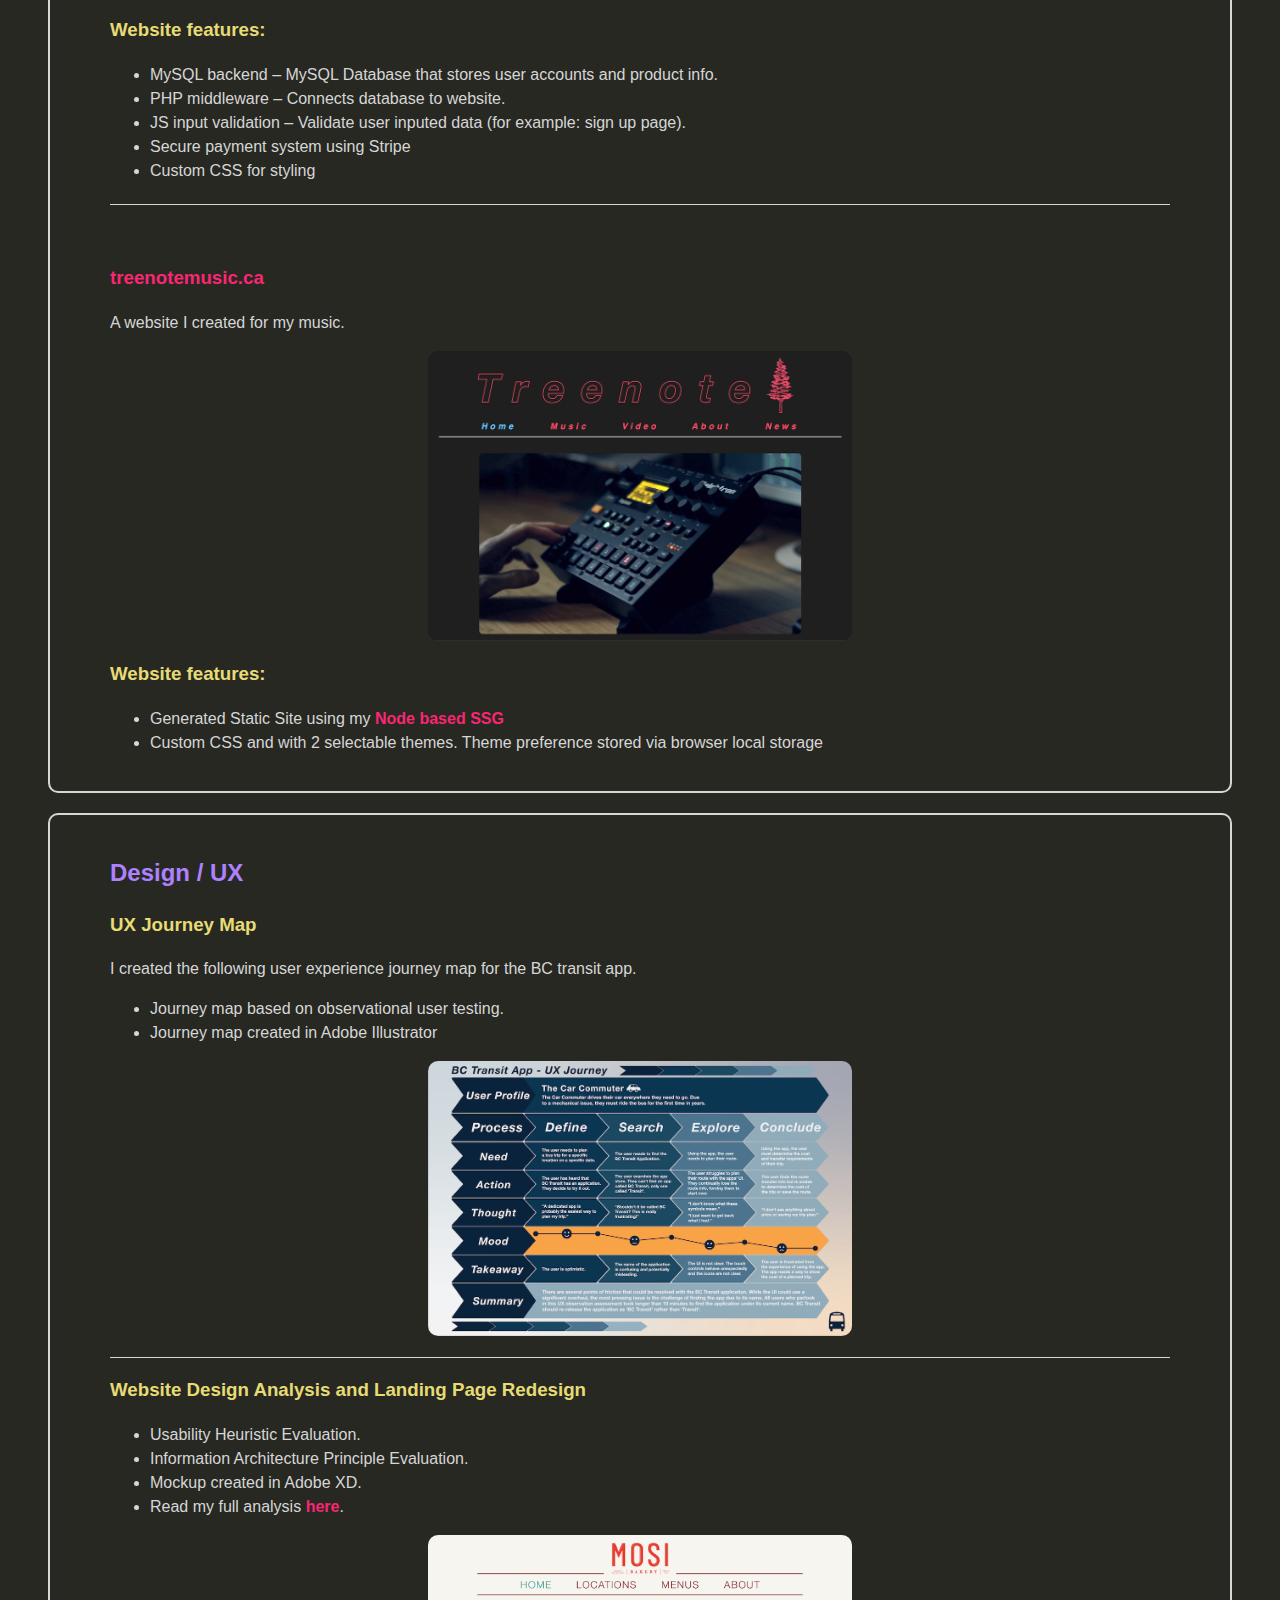
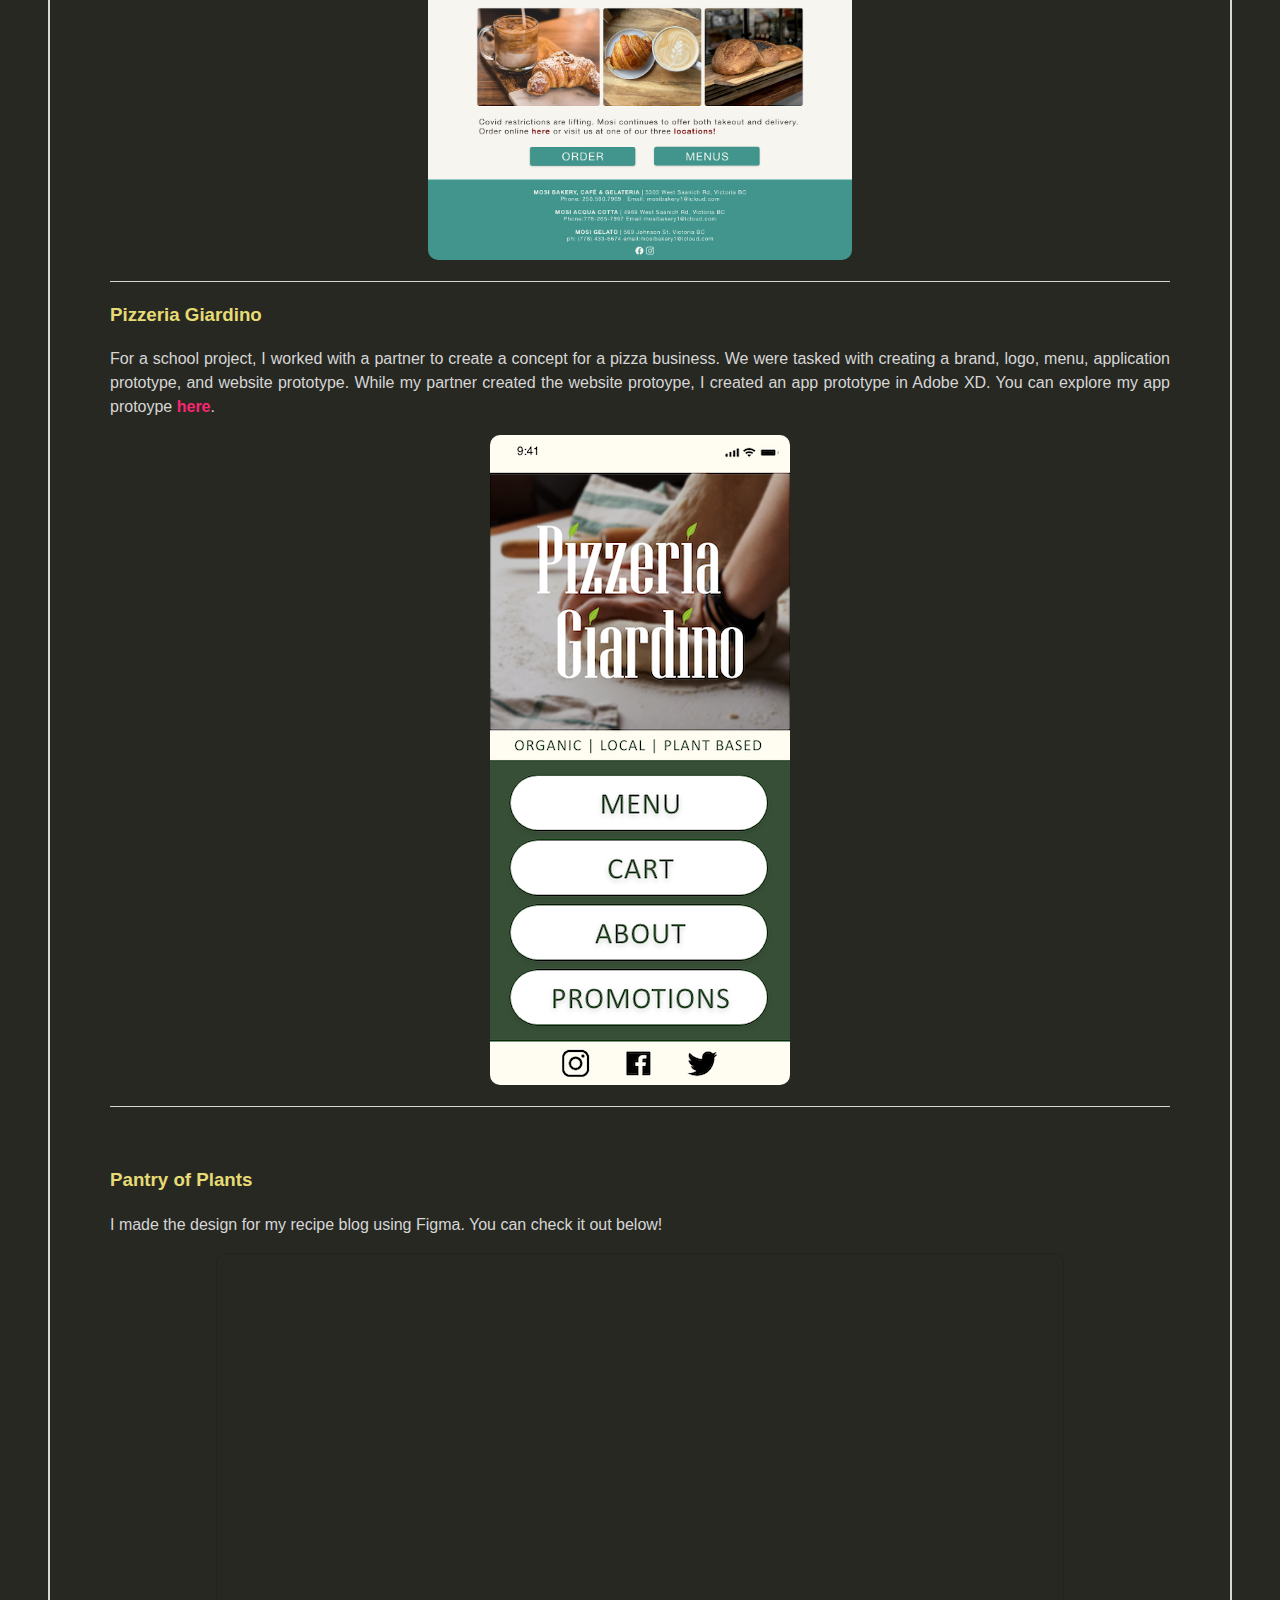
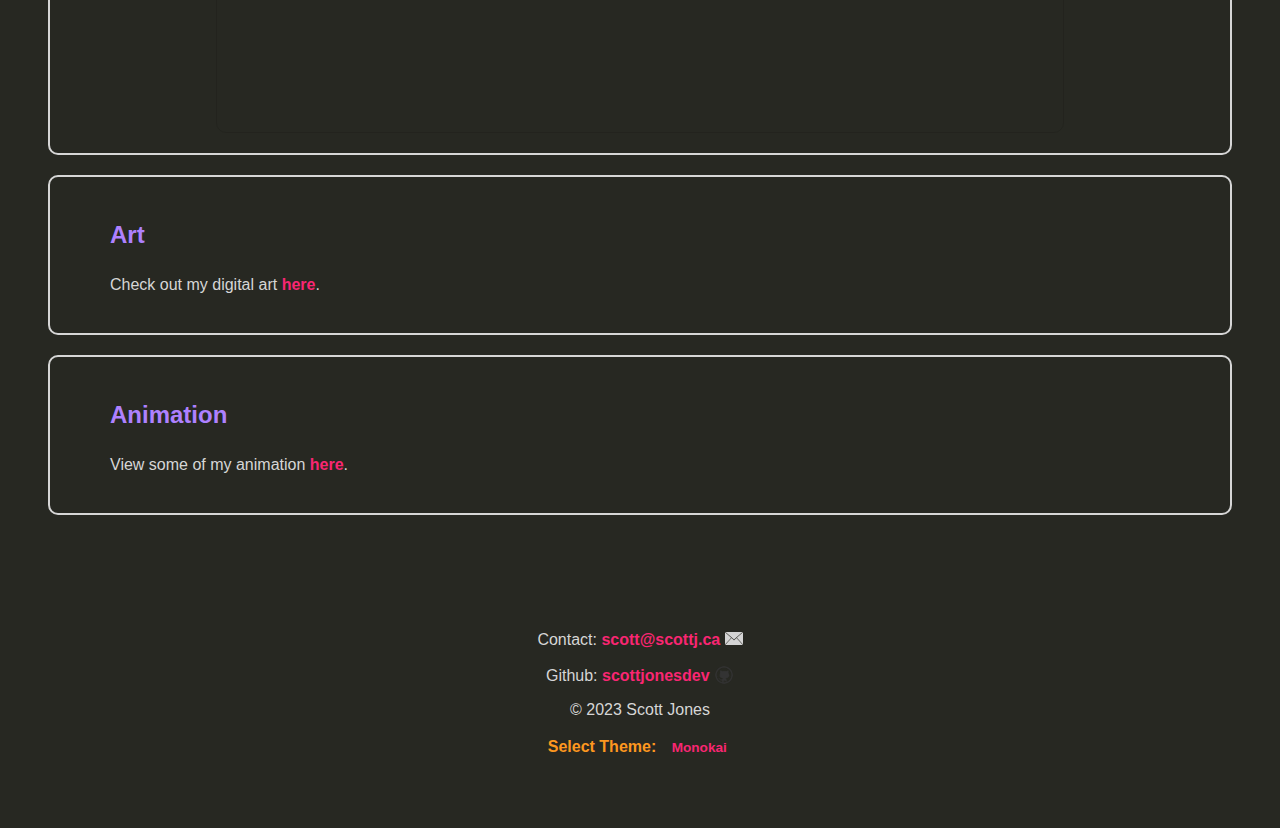
<file: projects.html>
<!DOCTYPE html>
<html class="default">
	<head>
		<meta charset="utf-8">
		<meta name="viewport" content="width=device-width">
		<meta name="description" content="eportfolio for developer">
		<meta name="keywords" content="developer, designer, code, artist, programmer, eportfolio">
		<meta name="author" content="Scott Jones">
		<meta name="viewport" content="width=device-width, initial-scale=1.0">
		<title>Scott Jones</title>
		<link rel="apple-touch-icon" sizes="180x180" href="favicon/apple-touch-icon.png">
		<link rel="icon" type="image/png" sizes="32x32" href="favicon/favicon-32x32.png">
		<link rel="icon" type="image/png" sizes="16x16" href="favicon/favicon-16x16.png">
		<link rel="manifest" href="favicon/site.webmanifest">
		<link rel="mask-icon" href="favicon/safari-pinned-tab.svg" color="#43379e">
		<meta name="msapplication-TileColor" content="#da532c">
		<meta name="theme-color" content="#43379e">
		<link rel="stylesheet" href="css/style.css">
		<script src="scripts/theme-selector.js" type="module"></script>
		<script src="scripts/active-nav.js" defer></script>
	</head>
</head>
<a id="top"></a>
<header>
</a>
<div>
	<nav>
		<img src="SVG/sj.svg" alt="SJ" class="logo" type="image">
		<ul>
			<li><a href="index.html" class="nav-text">Home</a></li>
			<li><a href="experience.html" class="nav-text">Experience</a></li>
			<li><a href="projects.html" class="nav-text">Projects</a></li>
			<li><a href="about.html" class="nav-text">About</a></li>
			<li><img src="SVG/sj.svg" alt="SJ" class="logo2" type="image"></li>
		</ul>
	</nav>
</div>
</header>
<body>
<section class="content" markdown="1"><h1 id="projects">Projects</h1>
<p><div class="projectsnav">
    <div class="projectnav2">
        <a href="#code">Code</a>
        <a href="#web">Web</a>
        <a href="#design">Design</a>
        <a href="art.html">Art</a>
        <a href="animation.html">Animation</a>
    </div>
</div></p>
<p><div class="projects" markdown="1"><p><a id="code"></a></p>
<h2 id="code">Code</h2>
<div class="web" markdown="1"><h3><a href="https://github.com/scottjonesdev/Node-showdown-SSG" target="_blank">Node.js based SSG</a></h3>
<p>A Node.js based Static Site Generator that I built to make web design more convenient. I use it to maintain this website!</p>
<p>This SSG allows you to write your website pages as MarkDown files and convert them to HTML via Node.js. It also makes it possible to reuse elements across pages, such as headers and footers. Check out the project on <a href="https://github.com/scottjonesdev/Node-showdown-SSG" target="_blank">Github</a>!</p></div>
<div class="web" markdown="1"><h3 id="vrbowlinggame">VR Bowling Game</h3>
<p>A Virtual Reality bowling game in my advanced simulation class. See the demo video below. Because this was a school project, the unity file and code are private.</p>
<ul>
<li>Unity</li>
<li>Windows Mixed Reality</li>
<li>C#</li>
<li>Original music</li>
</ul>
<iframe class="videoEmbed" src="https://www.youtube.com/embed/jiFRF3NqwfM" title="YouTube video player" frameborder="0" allow="accelerometer; autoplay; clipboard-write; encrypted-media; gyroscope; picture-in-picture" allowfullscreen></iframe></div>
<h3 id="iosswift">iOS / Swift</h3>
<p>My mobile application course at Camosun focused on <strong>iOS development</strong>, in particular <strong>Swift</strong> and <strong>Swift UI</strong>. The following video showcases the functionality of some of the apps I wrote during the course.</p>
<iframe class="videoEmbed" src="https://www.youtube.com/embed/ih5BBOETfl4" title="YouTube video player" frameborder="0" allow="accelerometer; autoplay; clipboard-write; encrypted-media; gyroscope; picture-in-picture" allowfullscreen></iframe></div></p>
<p><div class="projects" markdown="1"><p><a id="web"></a></p>
<h2 id="websites">Websites</h2>
<div class="web" markdown="1"><h3><a href="https://pantryofplants.ca" target="_blank" id="hover">Pantry of Plants | Recipe Blog [Generated Static Site]</a></h3>
<p>A recipe blog that I designed with some help from my friend <a href="https://nv.delivery/" target="_blank">Nick</a>. This is a generated static site, all the pages are written as Markdown Files, then converted to HTML with a Ruby script. This makes it possible to reuse page elements like headers and footers across all pages and also makes it quick to add new recipes to the website.</p>
<p><a href="https://pantryofplants.ca" target="_blank"><img src="photos/pantryofplants.png" class="image-hover" id="home-image" alt="image of pantry of plants recipe page"></a></p>
<h3 id="websitefeatures">Website features:</h3>
<ul>
<li>Generated Static Site using Ruby and Kramdown</li>
<li>Orignal Recipes written by me</li>
<li>Recipe search functionality using Javascript</li>
<li>Orignal Photography</li>
<li>Designed in Figma, CSS written from scratch</li>
</ul>
<p>Check out the Git Repo <a href="https://github.com/scottjonesdev/pantry-of-plants" target="_blank">here</a>.
<br></p></div>
<p><br></p>
<div class="web" markdown="1"><h3>Primary Keys | Shopping Cart Web Application</h3>
<p>A PHP based shopping cart web application I made as part of a group project in school.</p>
<p><img src="photos/home.png" id="home-image" alt="image of primary keys home page"></a></p>
<h3 id="websitefeatures">Website features:</h3>
<ul>
<li>MySQL backend – MySQL Database that stores user accounts and product info.</li>
<li>PHP middleware – Connects database to website.</li>
<li>JS input validation – Validate user inputed data (for example: sign up page).</li>
<li>Secure payment system using Stripe</li>
<li>Custom CSS for styling</li>
</ul></div>
<p><br></p>
<h3><a href="https://treenotemusic.ca/index.html" target="_blank" id="hover">treenotemusic.ca</a></h3>
<p>A website I created for my music.</p>
<p><a href="https://treenotemusic.ca/index.html" target="_blank"><img src="photos/treenote.png" class="image-hover" id="home-image" alt="image of treenote home page"></a></p>
<h3 id="websitefeatures">Website features:</h3>
<ul>
<li>Generated Static Site using my <a href="projects.html#code">Node based SSG</a></li>
<li>Custom CSS and with 2 selectable themes. Theme preference stored via browser local storage</li>
</ul></div></p>
<p><div class="projects" markdown="1"><p><a id="design"></a></p>
<h2 id="designux">Design / UX</h2>
<div class="web" markdown="1"><h3 id="uxjourneymap">UX Journey Map</h3>
<p>I created the following user experience journey map for the BC transit app.</p>
<ul>
<li>Journey map based on observational user testing.</li>
<li>Journey map created in Adobe Illustrator</li>
</ul>
<p><a href="photos/journey-map.png" target="_blank">
<img src="photos/journey-map-small.png" alt="BC transit journey map" class="image-hover" id="home-image">
</a></p></div>
<div class="web" markdown="1"><h3 id="websitedesignanalysisandlandingpageredesign">Website Design Analysis and Landing Page Redesign</h3>
<ul>
<li>Usability Heuristic Evaluation.</li>
<li>Information Architecture Principle Evaluation.</li>
<li>Mockup created in Adobe XD.</li>
<li>Read my full analysis <a href="photos/website-design-analysis.pdf" target="_blank">here</a>.</li>
</ul>
<p><a href="photos/landing-prototype.png" target="_blank">
<img src="photos/landing-prototype-small.png" alt="landing page design" class="image-hover" id="home-image">
</a></p></div>
<div class="web" markdown="1"><h3 id="pizzeriagiardino">Pizzeria Giardino</h3>
<p>For a school project, I worked with a partner to create a concept for a pizza business. We were tasked with creating a brand, logo, menu, application prototype, and website prototype. While my partner created the website protoype, I created an app prototype in Adobe XD. You can explore my app protoype <a href="https://xd.adobe.com/view/0e4d292c-e08b-4136-a797-15a71b59941c-5b1e/?fullscreen&hints=off" target="_blank" id="hover">here</a>.</p>
<p><a href="https://xd.adobe.com/view/0e4d292c-e08b-4136-a797-15a71b59941c-5b1e/?fullscreen&hints=off" target="_blank"><img src="art/xdpreview.png" class="image-hover" alt="adobe xd app image" id="xd"></a></p></div>
<p><br></p>
<h3 id="pantryofplants">Pantry of Plants</h3>
<p>I made the design for my recipe blog using Figma. You can check it out below!</p>
<iframe class="videoEmbed" style="border: 1px solid rgba(0, 0, 0, 0.1);" width="800" height="450" src="https://www.figma.com/embed?embed_host=share&url=https%3A%2F%2Fwww.figma.com%2Ffile%2FUNrHVEDqgDtvx1b4jNLsfA%2Fpantry-of-plants%3Fnode-id%3D0%253A1" allowfullscreen></iframe></div></p>
<p><div class="projects" markdown="1"><p><a id="art"></a></p>
<h2 id="art">Art</h2>
<p>Check out my digital art <a href="art.html" target="_blank">here</a>.</p></div></p>
<p><div class="projects" markdown="1"><p><a id="animation"></a></p>
<h2 id="animation">Animation</h2>
<p>View some of my animation <a href="animation.html">here</a>.</p></div></p></section>
</body>
<footer>
	<div class="clear"></div>
	<p>Contact: <a href="mailto:scott@scottj.ca">scott@scottj.ca <img src="photos/mail.svg" class="mail" alt="Mail"></a></p>
	<p>Github: <a href="https://github.com/scottjonesdev" target="_blank">scottjonesdev <img src="photos/github2.png" class="github" alt="github logo"></a></p>
	<p>© 2023 Scott Jones</p>
	<div class="theme">
	<label>Select Theme:</label>
	<select id="theme-selector">
		<option value="monokai">Monokai</option>
  		<option value="purple">Purple</option>
  		<option value="grayscale">Grayscale</option>
	</select>
	</div>
</footer>
</file>
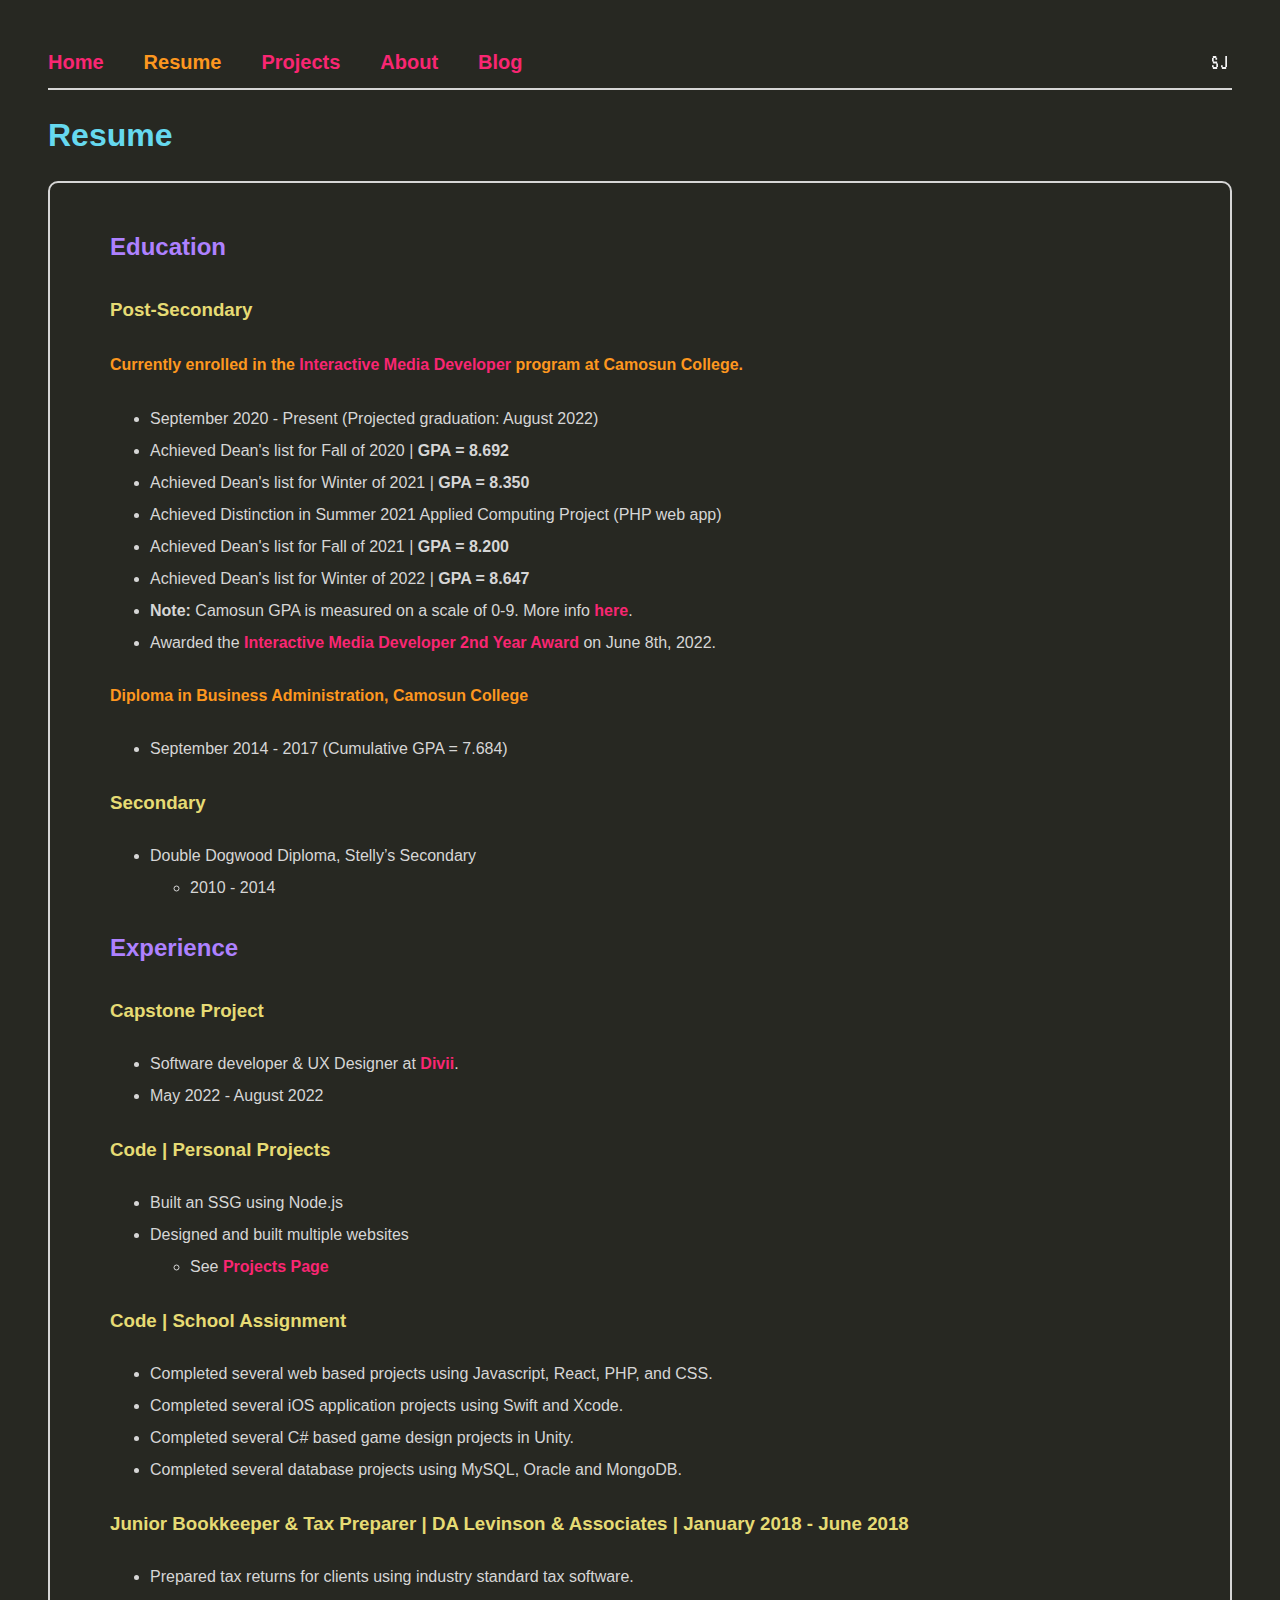
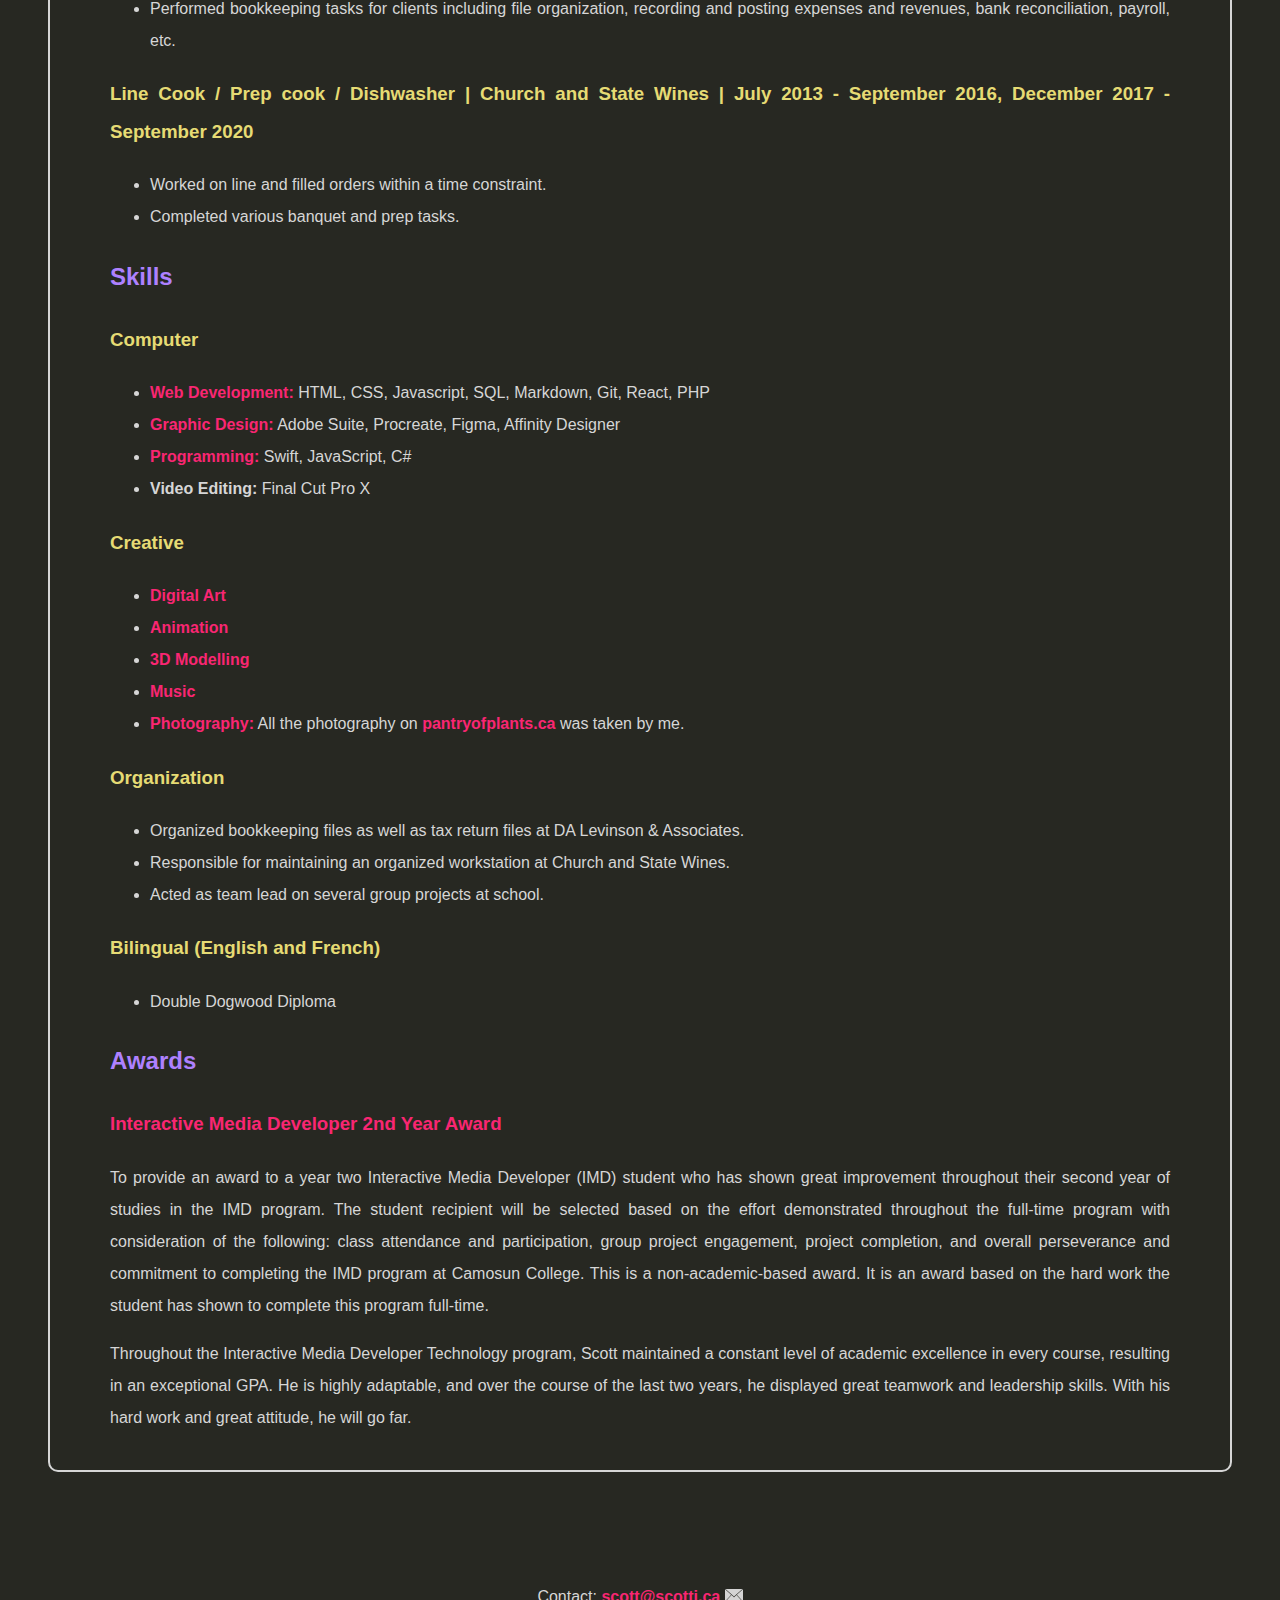
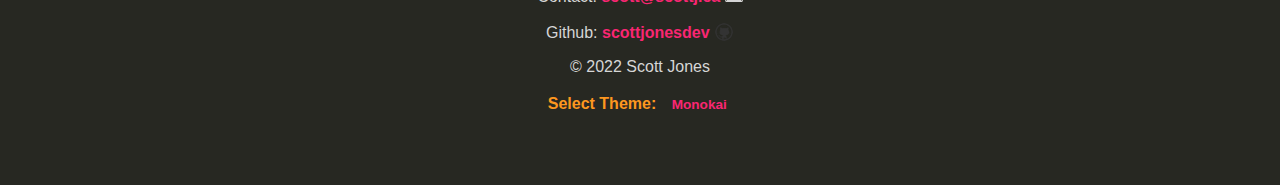
<file: resume.html>
<!DOCTYPE html>
<html class="default">
	<head>
		<meta charset="utf-8">
		<meta name="viewport" content="width=device-width">
		<meta name="description" content="eportfolio for developer">
		<meta name="keywords" content="developer, designer, code, artist, programmer, eportfolio">
		<meta name="author" content="Scott Jones">
		<meta name="viewport" content="width=device-width, initial-scale=1.0">
		<title>Scott Jones</title>
		<link rel="apple-touch-icon" sizes="180x180" href="favicon/apple-touch-icon.png">
		<link rel="icon" type="image/png" sizes="32x32" href="favicon/favicon-32x32.png">
		<link rel="icon" type="image/png" sizes="16x16" href="favicon/favicon-16x16.png">
		<link rel="manifest" href="favicon/site.webmanifest">
		<link rel="mask-icon" href="favicon/safari-pinned-tab.svg" color="#43379e">
		<meta name="msapplication-TileColor" content="#da532c">
		<meta name="theme-color" content="#43379e">
		<link rel="stylesheet" href="css/style.css">
		<script src="scripts/theme-selector.js" type="module"></script>
		<script src="scripts/active-nav.js" defer></script>
	</head>
</head>
<a id="top"></a>
<header>
</a>
<div>
	<nav>
		<img src="SVG/sj.svg" alt="SJ" class="logo" type="image">
		<ul>
			<li><a href="index.html" class="nav-text">Home</a></li>
			<li><a href="resume.html" class="nav-text">Resume</a></li>
			<li><a href="projects.html" class="nav-text">Projects</a></li>
			<li><a href="about.html" class="nav-text">About</a></li>
			<li><a href="blog.html" class="nav-text">Blog</a></li>
			<li><img src="SVG/sj.svg" alt="SJ" class="logo2" type="image"></li>
		</ul>
	</nav>
</div>
</header>
<body>
<section class="content" markdown="1"><h1 id="resume">Resume</h1>
<p><div class="resumeSpacing" markdown="1"><h2 id="education">Education</h2>
<h3 id="postsecondary">Post-Secondary</h3>
<h4 id="currentlyenrolledintheahrefhttpscamosuncaprogramscoursesfindprograminteractivemediadevelopertechnologistdiplomatarget_blankidresumeinteractivemediadeveloperaprogramatcamosuncollege">Currently enrolled in the <a href="https://camosun.ca/programs-courses/find-program/interactive-media-developer-technologist-diploma" target="_blank" id="resume">Interactive Media Developer</a> program at Camosun College.</h4>
<ul>
<li>September 2020 - Present (Projected graduation: August 2022) </li>
<li>Achieved Dean's list for Fall of 2020 | <strong>GPA = 8.692</strong></li>
<li>Achieved Dean's list for Winter of 2021 | <strong>GPA = 8.350</strong></li>
<li>Achieved Distinction in Summer 2021 Applied Computing Project (PHP web app)</li>
<li>Achieved Dean's list for Fall of 2021 | <strong>GPA = 8.200</strong></li>
<li>Achieved Dean's list for Winter of 2022 | <strong>GPA = 8.647</strong></li>
<li><strong>Note:</strong> Camosun GPA is measured on a scale of 0-9. More info <a href="https://camosun.ca/registration-records/student-records/camosun-grading-systems" target="_blank">here</a>.</li>
<li>Awarded the <a href="https://camosun.ca/news/school-trades-technology-2022-awards#cs" target="_blank"> Interactive Media Developer 2nd Year Award</a> on June 8th, 2022.</li>
</ul>
<h4 id="diplomainbusinessadministrationcamosuncollege">Diploma in Business Administration, Camosun College</h4>
<ul>
<li>September 2014 - 2017 (Cumulative GPA = 7.684)</li>
</ul>
<h3 id="secondary">Secondary</h3>
<ul>
<li>Double Dogwood Diploma, Stelly’s Secondary<ul>
<li>2010 - 2014</li></ul></li>
</ul>
<h2 id="experience">Experience</h2>
<h3 id="capstoneproject">Capstone Project</h3>
<ul>
<li>Software developer &amp; UX Designer at <a href="https://www.divii.ca">Divii</a>.</li>
<li>May 2022 - August 2022</li>
</ul>
<h3 id="codepersonalprojects">Code | Personal Projects</h3>
<ul>
<li>Built an SSG using Node.js</li>
<li>Designed and built multiple websites<ul>
<li>See <a href="projects.html" target="_blank">Projects Page</a></li></ul></li>
</ul>
<h3 id="codeschoolassignment">Code | School Assignment</h3>
<ul>
<li>Completed several web based projects using Javascript, React, PHP, and CSS.</li>
<li>Completed several iOS application projects using Swift and Xcode.</li>
<li>Completed several C# based game design projects in Unity.</li>
<li>Completed several database projects using MySQL, Oracle and MongoDB.</li>
</ul>
<h3 id="juniorbookkeeperamptaxpreparerdalevinsonampassociatesjanuary2018june2018">Junior Bookkeeper &amp; Tax Preparer | DA Levinson &amp; Associates | January 2018 - June 2018</h3>
<ul>
<li>Prepared tax returns for clients using industry standard tax software.</li>
<li>Performed bookkeeping tasks for clients including file organization, recording and posting expenses and revenues, bank reconciliation, payroll, etc.</li>
</ul>
<h3 id="linecookprepcookdishwasherchurchandstatewinesjuly2013september2016december2017september2020">Line Cook / Prep cook / Dishwasher | Church and State Wines | July 2013 - September 2016, December 2017 - September 2020</h3>
<ul>
<li>Worked on line and filled orders within a time constraint.</li>
<li>Completed various banquet and prep tasks.</li>
</ul>
<h2 id="skills">Skills</h2>
<h3 id="computer">Computer</h3>
<ul>
<li><a href="projects.html#web" target="_blank">Web Development:</a> HTML, CSS, Javascript, SQL, Markdown, Git, React, PHP</li>
<li><a href="projects#design" target="_blank">Graphic Design:</a> Adobe Suite, Procreate, Figma, Affinity Designer</li>
<li><a href="projects#web" target="_blank">Programming:</a> Swift, JavaScript, C#</li>
<li><strong>Video Editing:</strong> Final Cut Pro X</li>
</ul>
<h3 id="creative">Creative</h3>
<ul>
<li><a href="art.html" target="_blank">Digital Art</a></li>
<li><a href="animation.html" target="_blank">Animation</a></li>
<li><a href="animation.html#3d" target="_blank">3D Modelling</a></li>
<li><a href="https://treenotemusic.ca" target="_blank">Music</a></li>
<li><a href="https://pantryofplants.ca" target="_blank">Photography:</a> All the photography on <a href="https://pantryofplants.ca" target="_blank">pantryofplants.ca</a> was taken by me.</li>
</ul>
<h3 id="organization">Organization</h3>
<ul>
<li>Organized bookkeeping files as well as tax return files at DA Levinson &amp; Associates.</li>
<li>Responsible for maintaining an organized workstation at Church and State Wines.</li>
<li>Acted as team lead on several group projects at school.</li>
</ul>
<h3 id="bilingualenglishandfrench">Bilingual (English and French)</h3>
<ul>
<li>Double Dogwood Diploma</li>
</ul>
<h2 id="awards">Awards</h2>
<h3 id="ahrefhttpscamosuncanewsschooltradestechnology2022awardscstarget_blankinteractivemediadeveloper2ndyearawarda"><a href="https://camosun.ca/news/school-trades-technology-2022-awards#cs" target="_blank"> Interactive Media Developer 2nd Year Award</a></h3>
<p>To provide an award to a year two Interactive Media Developer (IMD) student who has shown great improvement throughout their second year of studies in the IMD program. The student recipient will be selected based on the effort demonstrated throughout the full-time program with consideration of the following: class attendance and participation, group project engagement, project completion, and overall perseverance and commitment to completing the IMD program at Camosun College. This is a non-academic-based award. It is an award based on the hard work the student has shown to complete this program full-time.</p>
<p>Throughout the Interactive Media Developer Technology program, Scott maintained a constant level of academic excellence in every course, resulting in an exceptional GPA. He is highly adaptable, and over the course of the last two years, he displayed great teamwork and leadership skills. With his hard work and great attitude, he will go far.</p></div></p></section>
</body>
<footer>
	<div class="clear"></div>
	<p>Contact: <a href="mailto:scott@scottj.ca">scott@scottj.ca <img src="photos/mail.svg" class="mail" alt="Mail"></a></p>
	<p>Github: <a href="https://github.com/scottjonesdev" target="_blank">scottjonesdev <img src="photos/github2.png" class="github" alt="github logo"></a></p>
	<p>© 2022 Scott Jones</p>
	<div class="theme">
	<label>Select Theme:</label>
	<select id="theme-selector">
		<option value="monokai">Monokai</option>
  		<option value="purple">Purple</option>
  		<option value="grayscale">Grayscale</option>
	</select>
	</div>
</footer>
</file>
<file: css/style.css>
/* CSS Variables -> Color Themes */
.purple {
  --background-image-default: linear-gradient(135deg, #43379e 7%, #4d5d9f 95%);
  --theme-color: #43379e;
  --text-primary: #DFDFDF;
  --heading-1: #DFDFDF;
  --heading-2: #DFDFDF;
  --heading-3: #DFDFDF;
  --heading-4: #DFDFDF;
  --text-link: #f5f5f5;
  --font: "helvetica", sans-serif;
  --text-hover: #87cefa;
  --swirl-color: #87cefa;
}

.monokai{
  --background-image-default: linear-gradient(135deg, #272822 7%, #272822 95%);
  --theme-color: #272822;
  --text-primary: #d6d6d6;
  --heading-1: #66D9EF;
  --heading-2: #AE81FF;
  --heading-3: #E6DB74;
  --heading-4: #FD971F;
  --text-link: #F92672;
  --font: "helvetica", sans-serif;
  --text-hover: #FD971F;
  --swirl-color: #F92672;
}

.grayscale{
  --background-image-default: linear-gradient(135deg, #DEDEDE 7%, #DEDEDE 95%);
  --theme-color: #DEDEDE;
  --text-primary: #1B1B1B;
  --heading-1: #1B1B1B;
  --heading-2: #1B1B1B;
  --heading-3: #1B1B1B;
  --heading-4: #1B1B1B;
  --text-link: #1B1B1B;
  --font: "helvetica", sans-serif;
  --text-hover: #A3A3A3;
  --swirl-color: #A3A3A3;
}

/* End of | CSS Variables -> Color Themes */

@media only screen and (max-width: 480px){
	.logo{
		display: none;
	}
}

html{
  min-height: 100%;

}
body{
  min-height: 100%;
	background-image: var(--background-image-default);
	color: var(--text-primary);
	font-family: var(--font);
	padding: 5px;
}

h1 {
  color: var(--heading-1);
}

h2 {
  color: var(--heading-2);
}

h3 {
  color: var(--heading-3);
}

h4 {
  color: var(--heading-4);
}

a {
  color: var(--text-link);
  font-weight: bold;
  text-decoration: none;
  transition-duration: 0.5s;
}

a:hover {
  color: var(--text-hover);
}

img, video, iframe {
  border-radius: 10px;
}

nav ul {
  list-style-type: none;
  width: 300px;
  margin:  0;
  padding: 0;
  overflow: hidden;
  float: left;
}

nav li {
  float: left;
}

nav li a, .logo2 {
  vertical-align: center;
  display: inline;
  padding-right: 8px;
  margin: none;
  margin-top: 3px;
  padding-bottom: 5px;
  width: auto;
  text-decoration: none;
  font-size: 14px;
}

footer {
  padding: 20px;
  text-align: center;
}

select {
  color: var(--text-link);
  background: var(--theme-color);
  padding: 5px;
  font-family: var(--font);
  border: none;
  font-weight: bold;
  font-size: 0.85rem;
  -moz-appearance: none; 
  -webkit-appearance: none; 
  appearance: none;
  transition-duration: 1s;
  cursor: default;
  text-align: center;
}

select:hover {
  color: var(--text-hover);
  cursor: pointer;
}

label {
  color: var(--text-hover);
  padding-right: 5px;
  padding-left: 5px;
  font-weight: bold;
}

option {
  border: none;
}

/* animation for home page swirl */
.swirl-animation {
  margin-top: 60px;
  fill: var(--swirl-color); 
  width: 100%; 
  height: 100px; 
  transform: rotate(180deg);
  animation-duration: 30s;
  animation-name: swirl;
  animation-iteration-count: infinite;
  animation-fill-mode: forwards;
  animation-delay: 0;
  -webkit-animation-duration: 20s;
  -webkit-animation-name: swirl;
  -webkit-animation-iteration-count: infinite;
  -webkit-animation-fill-mode: forwards;
  -webkit-animation-delay: 1s;
}

/* animation for most browsers */
@keyframes swirl {
  0% {
    fill: var(--swirl-color);
    width: 100%;
    
  }

  25% {
    width: 90%;
  }

  50% {
    fill: var(--text-primary);
    width: 100%;
    
  }

  75% {
    width: 90%;
  }

  100% {
    fill: var(--swirl-color);
    width: 100%;
    
  }
}

/* animation for safari that compensates for colors not working */
@-webkit-keyframes swirl {
  0% {
    width: 100%;
  }

  25% {
    width: 90%;
  }

  50% {
    width: 100%;
    
  }

  75% {
    width: 90%;
  }

  100% {
    width: 100%;
  }
}

.logo {
	float: right;
	width: 20px;
	margin-top: 8px;
	padding-right: 5px;
}

.logo2, .logo {
  border-radius: 0;
}

#home-image {
  display: block;
  text-align: center;
  width: 40%;
  margin: auto;
}

.image-hover {
  transition-duration: 0.5s;
}

.image-hover:hover {
  opacity: 0.5;
}

#stripe {
  display: block;
  text-align: center;
  margin: auto;
  max-width: 150px;
  border-radius: 10px;
}

.web {
  border-bottom: 1px solid;
  padding-bottom: 5px;
}

.mail {
	max-width: 18px;
  border-radius: 0;
}

.github {
  max-width: 20px;
  border-radius: 0;
  margin-bottom: -4px;
}

.content {
	margin-top: 40px;
  margin-bottom: 80px;
	border-top: 2px solid;
  line-height: 1.5;
}

#home {
  margin-top: 100px;
}

.active {
	color: var(--text-hover);
}

.brand {
  font-size: 60px;
  padding-top: 40px;
}

.brand2 {
  font-size: 30px;
  padding-bottom: 40px;
}

.clear {
	clear: both;
}

.headshot{
  display: block;
  margin-left: auto;
  margin-right: auto;
  margin-top: 20px;
}

#opacity{
  overflow: hidden;
  margin-left: auto;
  margin-right: auto;
  padding-right: 20px;
  padding-bottom: 20px;
}

.blog-image {
  overflow: hidden;
  display: block;
  margin-top: 20px;
  margin-left: auto;
  margin-right: auto;
  margin-bottom: 20px;
}

.blog1, .projects, .resumeSpacing {
  padding-left: 10px;
  padding-right: 10px;
  border: 2px solid;
  border-radius: 10px;
  padding-bottom: 20px;
  padding-top: 20px;
  margin-bottom: 20px;
}

.resumeSpacing {
  line-height: 2;
}

.projectsnav {
  padding-left: 10px;
  padding-right: 10px;
  border: 2px solid;
  border-radius: 10px;
  padding-bottom: 20px;
  padding-top: 20px;
  margin-bottom: 20px;
}

.projectnav2 {
  word-spacing: 4px;
  text-align: center;

}

#pippin{
  display: block;
  max-width: 100%;
  margin-left: auto;
  margin-right: auto;
}


.videoEmbed {
  display: block;
  width: 100%;
  height: 240px;
  margin-left: auto;
  margin-right: auto;
}

.contact {
  display: none;
  transition-duration: 1s;
}

.contact2 {
  text-align: center;
  font-size: 30px;
  border-radius: 10px;
  border: 2px solid;
  width: 175px;
  padding: 20px;
  display: block;
  float: left;
  margin-bottom: 20px;
  transition-duration: 1s;
}

.contact:hover {
  background-color: var(--theme-color);
  color: var(--text-hover);
}

.contact2:hover {
  background-color: var(--theme-color);
  color: var(--text-hover);
}

.row {
  display: flex;
  flex-wrap: wrap;
}

/* Create four equal columns that sits next to each other */
.column {
  flex: 25%;
  max-width: 25%;
}

.column img {
  vertical-align: middle;
  max-width: 94%;
  margin: 4px;
}


#xd{
  display: block;
  margin-left: auto;
  margin-right: auto;
  max-width: 100%;

}

.theme {
  width: 100%;
  display: flex;
  justify-content: center;
  align-items: center;
}

.about {
  padding: 10px;
}

@media only screen and (min-width: 480px){
  nav ul {
    list-style-type: none;
    width: 350px;
    margin:  0;
    padding: 0;
    overflow: hidden;
    float: left;
  }

  nav li a {
    display: block;
    padding-right: 13px;
    margin: none;
    margin-top: 3px;
    padding-bottom: 5px;
    width: auto;
    text-decoration: none;
    font-size: 16px;
  }

  label {
    display: block;
  } 

  .content {
    text-align: justify;
  }

  .about {
    padding: 40px;
  }

  .logo2 {
    display: none;
  }

  .blog1, .projects, .resumeSpacing  {
  padding-left: 20px;
  padding-right: 20px;
  }

  .videoEmbed {
    height: 300px;
    width: 90%;
  }
}


@media only screen and (min-width: 768px) {

	* {box-sizing:border-box;
  }


  body {
    padding: 40px;
  }

  nav ul {
    width: auto;
  }

  nav li a {
    padding-right: 40px;
    font-size: 20px;
  }

  .blog1, .projects, .resumeSpacing {
    padding-left: 40px;
    padding-right: 40px;
  }

  .contact2 {
    display: none;
  }

  .contact {
    text-align: center;
    font-size: 30px;
    border-radius: 10px;
    border: 2px solid;
    width: 175px;
    padding: 20px;
    display: block;
    float: right;
  }

  .videoEmbed  {
    height: 350px;
  }

  .projectnav {
    word-spacing: 40px;
  }

  #stripe {
    display: block;
    text-align: center;
    margin: auto;
    max-width: 250px;
    border-radius: 10px;
  }
}

/*Large devices (laptops/desktops, 992px and up) */
@media only screen and (min-width: 992px) {
	.headshot {
	  float: left;
    margin-right: 10px;
    margin-bottom: 20px;
	}

  .brand2 {
    font-size: 40px;
  }

  .blog1, .projects, .resumeSpacing {
    padding-left: 60px;
    padding-right: 60px;
  }

  .videoEmbed {
    height: 480px;
    width: 80%;
  }
} 

@media only screen and (min-width: 1400px) {
  .videoEmbed {
    height: 540px;
    width: 60%
  }
}
</file>
